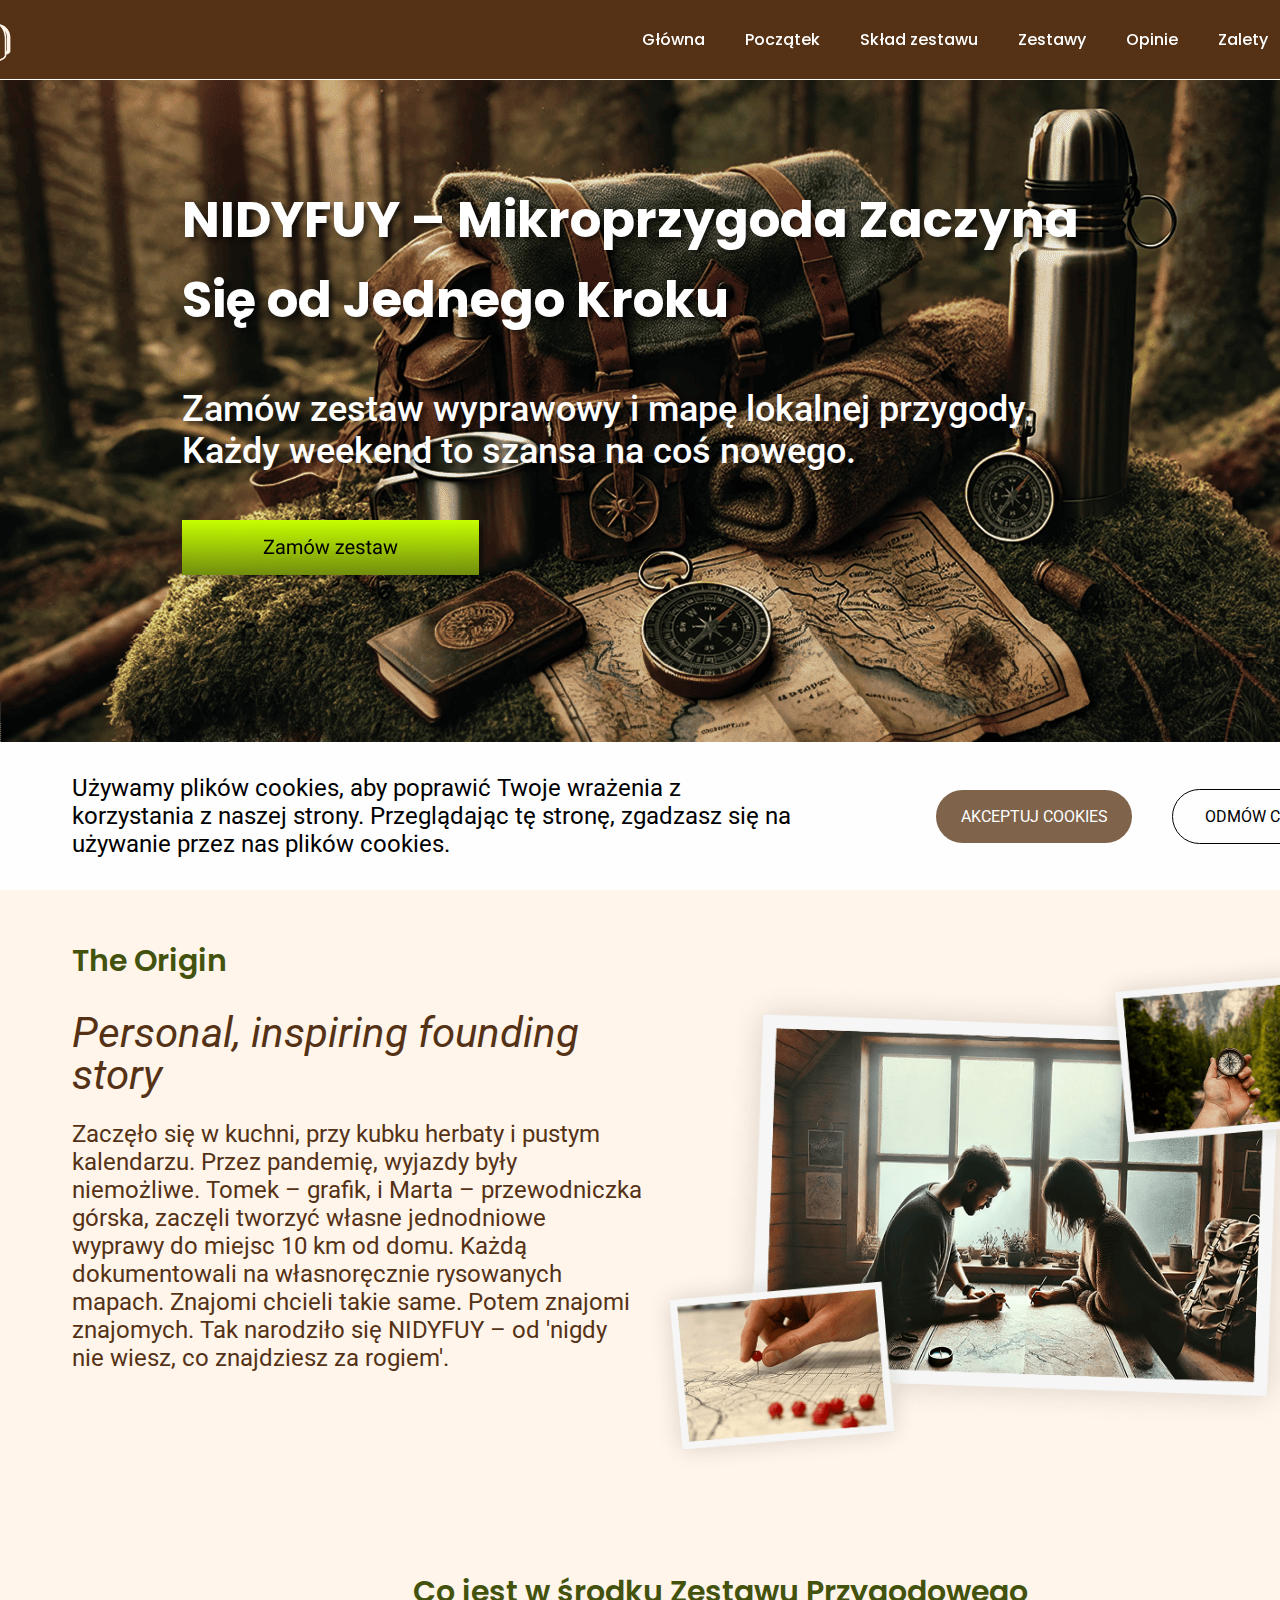
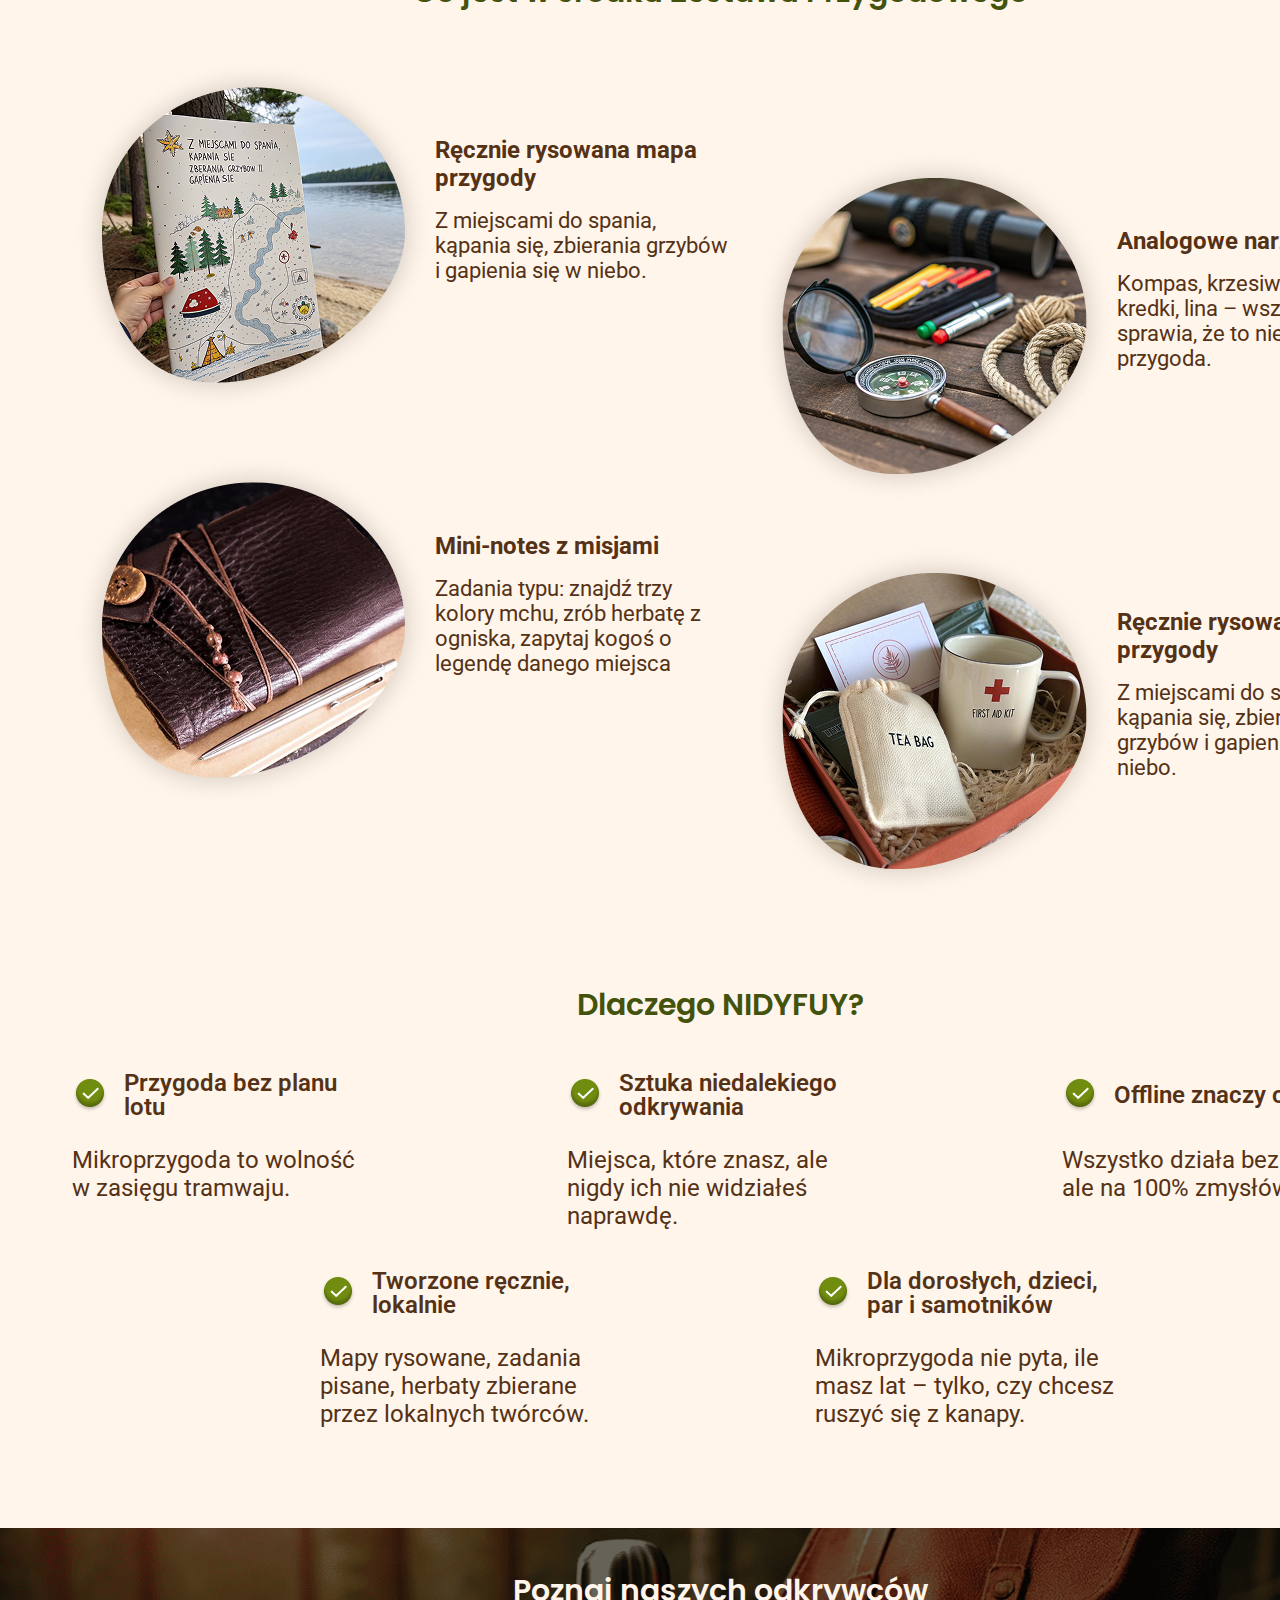
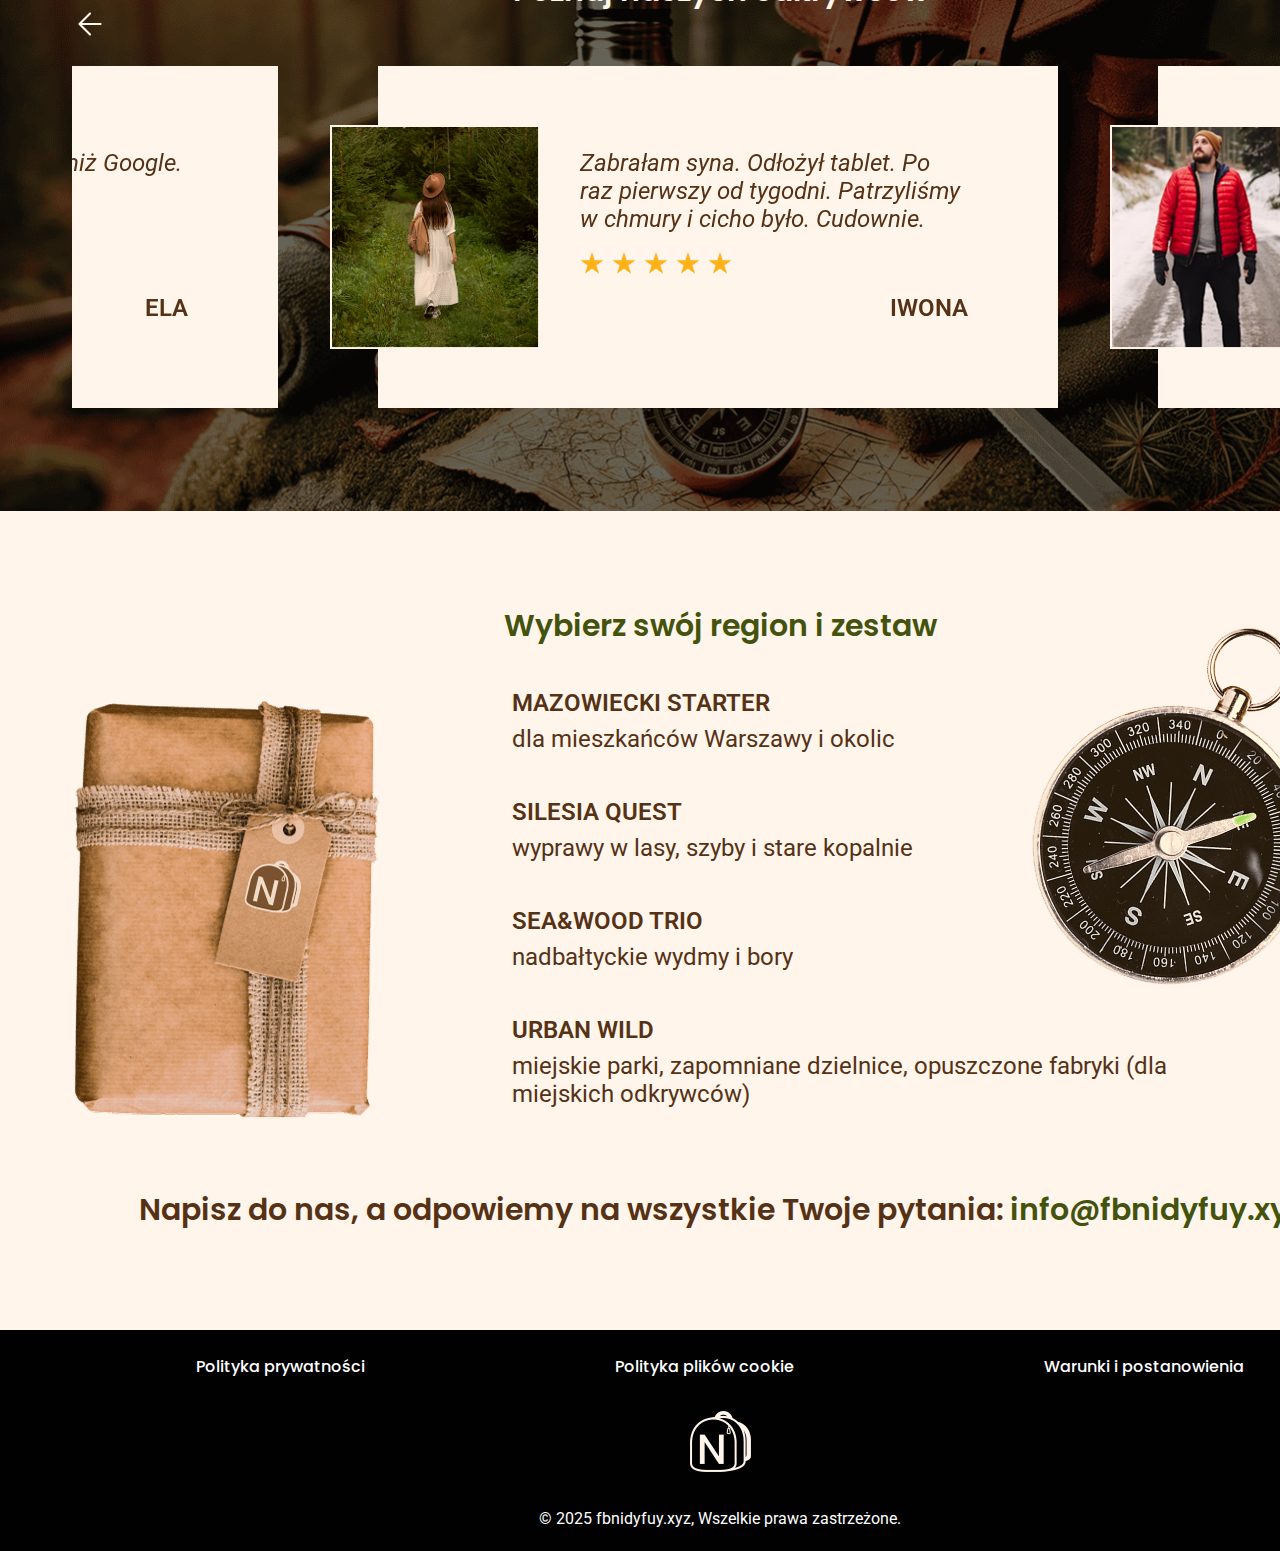
<file: index.html>
<!DOCTYPE html>
<html lang="en">
  <head>
    <meta charset="UTF-8" />
    <meta name="viewport" content="width=device-width, initial-scale=1.0" />

    <title>NIDYFUY</title>
    <link rel="icon" href="img/fav ic.png" />

    <link rel="stylesheet" type="text/css" href="slick/slick.css" />
    <link rel="stylesheet" href="css/main.css" />
  </head>

  <body>
    <div id="cookie-popup" class="q-e-cookie-popup">
      <div class="q-e-cookie-popup-container">
        <p class="q-e-cookie-popup-text-two">
          Używamy plików cookies, aby poprawić Twoje wrażenia z korzystania z
          naszej strony. Przeglądając tę stronę, zgadzasz się na używanie przez
          nas plików cookies.
        </p>
        <div class="q-e-cookie-button-container">
          <button id="accept-cookies" class="q-e-cookie-button">
            AKCEPTUJ COOKIES
          </button>
          <button id="decline-cookies" class="q-e-cookie-button">
            ODMÓW COOKIES
          </button>
        </div>
      </div>
    </div>
    <header class="q-e-header">
      <div class="q-e-header-background"></div>
      <nav class="q-e-navigation">
        <ul class="q-e-navigation-list">
          <li class="q-e-navigation-item">
            <a href="/" class="q-e-navigation-link">
              <img
                href="/"
                class="q-e-title-img q-e-navigation-img"
                alt="logo"
                src="img/header/home.png"
              />
            </a>
          </li>
          <li class="q-e-navigation-item">
            <a href="/" class="q-e-navigation-link">Główna</a>
          </li>
          <li class="q-e-navigation-item">
            <a href="/#about" class="q-e-navigation-link">Początek</a>
          </li>
          <li class="q-e-navigation-item">
            <a href="/#why" class="q-e-navigation-link">Skład zestawu</a>
          </li>
          <li class="q-e-navigation-item">
            <a href="/#uniqueness" class="q-e-navigation-link">Zestawy</a>
          </li>
          <li class="q-e-navigation-item">
            <a href="/#reviews" class="q-e-navigation-link">Opinie</a>
          </li>
          <li class="q-e-navigation-item">
            <a href="/#how" class="q-e-navigation-link">Zalety</a>
          </li>

          <li class="q-e-navigation-item">
            <a
              href="/policy.html"
              class="q-e-navigation-link q-e-navigation-item-desk"
            >
              Polityka Prywatności
            </a>
          </li>
          <li class="q-e-navigation-item">
            <a
              href="/terms.html"
              class="q-e-navigation-link q-e-navigation-item-desk"
            >
              Warunki i postanowienia
            </a>
          </li>
          <li class="q-e-navigation-item">
            <a
              href="/cookies.html"
              class="q-e-navigation-link q-e-navigation-item-desk"
            >
              Polityka plików cookie
            </a>
          </li>
        </ul>

        <div class="q-e-header-button-wrapper">
          <a href="/" class="q-e-policy-terms-header-icon-menu">
            <img
              href="/"
              class="q-e-title-img"
              alt="logo"
              src="img/header/home.png"
            />
          </a>

          <button type="button" class="q-e-header-icon-button" data-menu-button>
            <img
              class="q-e-header-icon q-e-header-icon-menu"
              src="img/header/button place.png"
              alt="menu "
            />

            <svg
              class="q-e-header-icon q-e-header-icon-close"
              viewBox="0 0 24 24"
              style="width: 32px; height: 32px; margin: 7px 12px 0 0"
            >
              <path
                fill-rule="evenodd"
                clip-rule="evenodd"
                d="M17.0303 6.96967C17.3232 7.26256 17.3232 7.73744 17.0303 8.03033L13.0607 12L17.0303 15.9697C17.3232 16.2626 17.3232 16.7374 17.0303 17.0303C16.7374 17.3232 16.2626 17.3232 15.9697 17.0303L12 13.0607L8.03033 17.0303C7.73744 17.3232 7.26256 17.3232 6.96967 17.0303C6.67678 16.7374 6.67678 16.2626 6.96967 15.9697L10.9393 12L6.96967 8.03033C6.67678 7.73744 6.67678 7.26256 6.96967 6.96967C7.26256 6.67678 7.73744 6.67678 8.03033 6.96967L12 10.9393L15.9697 6.96967C16.2626 6.67678 16.7374 6.67678 17.0303 6.96967Z"
                fill="rgba(255, 255, 255, 1)"
              />
            </svg>
          </button>
        </div>
      </nav>
    </header>

    <main>
      <section class="q-e-home" id="home">
        <div class="q-e-home-container">
          <div class="q-e-home-container-top">
            <p class="q-e-home-title">
              NIDYFUY – Mikroprzygoda Zaczyna Się od Jednego Kroku
            </p>
            <p class="q-e-home-text">
              Zamów zestaw wyprawowy i mapę lokalnej przygody. Każdy weekend to
              szansa na coś nowego.
            </p>
            <a class="q-e-home-google-button-link" href="#">
              <img
                class="q-e-home-google-button-image"
                src="./img/home/cta (1).png"
                alt="button"
              />
            </a>
          </div>
        </div>
      </section>
      <section class="q-e-about" id="about">
        <div class="q-e-about-container">
          <div>
            <h2 class="q-e-about-title">The Origin</h2>
            <p class="q-e-about-text-bold">
              Personal, inspiring founding story
            </p>
            <p class="q-e-about-text">
              Zaczęło się w kuchni, przy kubku herbaty i pustym kalendarzu.
              Przez pandemię, wyjazdy były niemożliwe. Tomek – grafik, i Marta –
              przewodniczka górska, zaczęli tworzyć własne jednodniowe wyprawy
              do miejsc 10 km od domu. Każdą dokumentowali na własnoręcznie
              rysowanych mapach. Znajomi chcieli takie same. Potem znajomi
              znajomych. Tak narodziło się NIDYFUY – od 'nigdy nie wiesz, co
              znajdziesz za rogiem'.
            </p>
          </div>
          <figure class="q-e-about-img">
            <img class="q-e-about-img" src="img/photos.png" alt="people" />
          </figure>
        </div>
      </section>
      <article class="q-e-why" id="why">
        <span style="display: none"
          >Generated: 2025-04-15, Hash: q-e-qk39fd7x</span
        >

        <div class="q-e-why-container">
          <h2 class="q-e-about-title q-e-why-title">
            Co jest w środku Zestawu Przygodowego
          </h2>
          <dl class="q-e-why-list">
            <div class="q-e-why-item">
              <figure class="q-e-why-img">
                <img class="q-e-why-img" src="img/why/img item (1).png" />
              </figure>
              <div>
                <dt class="q-e-why-text-bold">
                  Ręcznie rysowana mapa przygody
                </dt>
                <dd class="q-e-why-text">
                  Z miejscami do spania, kąpania się, zbierania grzybów i
                  gapienia się w niebo.
                </dd>
              </div>
            </div>
            <div class="q-e-why-item">
              <figure class="q-e-why-img">
                <img class="q-e-why-img" src="img/why/img item (2).png" />
              </figure>
              <div>
                <dt class="q-e-why-text-bold">Mini-notes z misjami</dt>
                <dd class="q-e-why-text">
                  Zadania typu: znajdź trzy kolory mchu, zrób herbatę z ogniska,
                  zapytaj kogoś o legendę danego miejsca
                </dd>
              </div>
            </div>
            <div class="q-e-why-item">
              <figure class="q-e-why-img">
                <img class="q-e-why-img" src="img/why/img item (3).png" />
              </figure>
              <div>
                <dt class="q-e-why-text-bold">Analogowe narzędzia</dt>
                <dd class="q-e-why-text">
                  Kompas, krzesiwo, lupa, kredki, lina – wszystko, co sprawia,
                  że to nie scroll, tylko przygoda.
                </dd>
              </div>
            </div>
            <div class="q-e-why-item">
              <figure class="q-e-why-img">
                <img class="q-e-why-img" src="img/why/img item (4).png" />
              </figure>
              <div>
                <dt class="q-e-why-text-bold">
                  Ręcznie rysowana mapa przygody
                </dt>
                <dd class="q-e-why-text">
                  Z miejscami do spania, kąpania się, zbierania grzybów i
                  gapienia się w niebo.
                </dd>
              </div>
            </div>
          </dl>
          <dl class="q-e-why-lists">
            <div class="q-e-why-item">
              <figure class="q-e-why-img">
                <img class="q-e-why-img" src="img/why/img item (1).png" />
              </figure>
              <div>
                <dt class="q-e-why-text-bold">
                  Ręcznie rysowana mapa przygody
                </dt>
                <dd class="q-e-why-text">
                  Z miejscami do spania, kąpania się, zbierania grzybów i
                  gapienia się w niebo.
                </dd>
              </div>
            </div>
            <div class="q-e-why-item">
              <figure class="q-e-why-img">
                <img class="q-e-why-img" src="img/why/img item (2).png" />
              </figure>
              <div>
                <dt class="q-e-why-text-bold">Mini-notes z misjami</dt>
                <dd class="q-e-why-text">
                  Zadania typu: znajdź trzy kolory mchu, zrób herbatę z ogniska,
                  zapytaj kogoś o legendę danego miejsca
                </dd>
              </div>
            </div>
            <div class="q-e-why-item q-e-why-item-q">
              <figure class="q-e-why-img">
                <img class="q-e-why-img" src="img/why/img item (3).png" />
              </figure>
              <div>
                <dt class="q-e-why-text-bold">Analogowe narzędzia</dt>
                <dd class="q-e-why-text">
                  Kompas, krzesiwo, lupa, kredki, lina – wszystko, co sprawia,
                  że to nie scroll, tylko przygoda.
                </dd>
              </div>
            </div>
            <div class="q-e-why-item">
              <figure class="q-e-why-img">
                <img class="q-e-why-img" src="img/why/img item (4).png" />
              </figure>
              <div>
                <dt class="q-e-why-text-bold">
                  Ręcznie rysowana mapa przygody
                </dt>
                <dd class="q-e-why-text">
                  Z miejscami do spania, kąpania się, zbierania grzybów i
                  gapienia się w niebo.
                </dd>
              </div>
            </div>
          </dl>
        </div>
      </article>
      <section class="q-e-uniqueness" id="uniqueness">
        <div class="q-e-uniqueness-container">
          <h2 class="q-e-about-title q-e-why-title">Dlaczego NIDYFUY?</h2>
          <div class="q-e-uniqueness-list">
            <div class="q-e-uniqueness-item">
              <div class="q-e-uniqueness-item-w">
                <div class="q-e-uniqueness-text-bold">
                  <img src="/img/material-symbols_done.png" alt="done" />
                  <p>Przygoda bez planu lotu</p>
                </div>
                <p class="q-e-uniqueness-text">
                  Mikroprzygoda to wolność w zasięgu tramwaju.
                </p>
              </div>
              <div class="q-e-uniqueness-item-w">
                <div class="q-e-uniqueness-text-bold">
                  <img src="/img/material-symbols_done.png" alt="done" />
                  <p>Sztuka niedalekiego odkrywania</p>
                </div>
                <p class="q-e-uniqueness-text">
                  Miejsca, które znasz, ale nigdy ich nie widziałeś naprawdę.
                </p>
              </div>
            </div>
            <div class="q-e-uniqueness-item">
              <div class="q-e-uniqueness-item-w">
                <div class="q-e-uniqueness-text-bold">
                  <img src="/img/material-symbols_done.png" alt="done" />
                  <p>Offline znaczy obecny</p>
                </div>
                <p class="q-e-uniqueness-text">
                  Wszystko działa bez prądu, ale na 100% zmysłów.
                </p>
              </div>
              <div class="q-e-uniqueness-item-w">
                <div class="q-e-uniqueness-text-bold">
                  <img src="/img/material-symbols_done.png" alt="done" />
                  <p>Tworzone ręcznie, lokalnie</p>
                </div>
                <p class="q-e-uniqueness-text">
                  Mapy rysowane, zadania pisane, herbaty zbierane przez
                  lokalnych twórców.
                </p>
              </div>
            </div>
            <div class="q-e-uniqueness-item">
              <div class="q-e-uniqueness-item-w">
                <div class="q-e-uniqueness-text-bold">
                  <img src="/img/material-symbols_done.png" alt="done" />
                  <p>Dla dorosłych, dzieci, par i samotników</p>
                </div>
                <p class="q-e-uniqueness-text">
                  Mikroprzygoda nie pyta, ile masz lat – tylko, czy chcesz
                  ruszyć się z kanapy.
                </p>
              </div>
            </div>
          </div>
          <div class="q-e-uniqueness-lists">
            <div class="q-e-uniqueness-item-w">
              <div class="q-e-uniqueness-text-bold">
                <img src="/img/material-symbols_done.png" alt="done" />
                <p>Przygoda bez planu lotu</p>
              </div>
              <p class="q-e-uniqueness-text">
                Mikroprzygoda to wolność w zasięgu tramwaju.
              </p>
            </div>

            <div class="q-e-uniqueness-item-w">
              <div class="q-e-uniqueness-text-bold">
                <img src="/img/material-symbols_done.png" alt="done" />
                <p>Sztuka niedalekiego odkrywania</p>
              </div>
              <p class="q-e-uniqueness-text">
                Miejsca, które znasz, ale nigdy ich nie widziałeś naprawdę.
              </p>
            </div>

            <div class="q-e-uniqueness-item-w">
              <div class="q-e-uniqueness-text-bold">
                <img src="/img/material-symbols_done.png" alt="done" />
                <p>Offline znaczy obecny</p>
              </div>
              <p class="q-e-uniqueness-text">
                Wszystko działa bez prądu, ale na 100% zmysłów.
              </p>
            </div>
            <div class="q-e-uniqueness-item-w">
              <div class="q-e-uniqueness-text-bold">
                <img src="/img/material-symbols_done.png" alt="done" />
                <p>Tworzone ręcznie, lokalnie</p>
              </div>
              <p class="q-e-uniqueness-text">
                Mapy rysowane, zadania pisane, herbaty zbierane przez lokalnych
                twórców.
              </p>
            </div>

            <div class="q-e-uniqueness-item-w">
              <div class="q-e-uniqueness-text-bold">
                <img src="/img/material-symbols_done.png" alt="done" />
                <p>Dla dorosłych, dzieci, par i samotników</p>
              </div>
              <p class="q-e-uniqueness-text">
                Mikroprzygoda nie pyta, ile masz lat – tylko, czy chcesz ruszyć
                się z kanapy.
              </p>
            </div>
          </div>
        </div>
      </section>
      <section class="q-e-reviews" id="reviews">
        <div class="q-e-reviews-container">
          <h2 class="q-e-about-title q-e-reviews-title">
            Poznaj naszych odkrywców
          </h2>
          <div class="q-e-gallery-button-container">
            <button class="q-e-gallery-button q-e-reviews-list-left">
              <img
                class="q-e-gallery-button-icon"
                src="img/reviews/navigation (1).png"
                alt="left button"
              />
            </button>
            <button class="q-e-gallery-button q-e-reviews-list-right">
              <img
                class="q-e-gallery-button-icon"
                src="img/reviews/navigation (2).png"
                alt="right button"
              />
            </button>
          </div>
          <ul class="q-e-reviews-list">
            <li>
              <div class="q-e-reviews-item">
                <img
                  class="q-e-reviews-image"
                  src="/img/reviews/Frame 2452.png"
                  alt="avatar"
                />

                <p class="q-e-reviews-text">
                  Zabrałam syna. Odłożył tablet. Po raz pierwszy od tygodni.
                  Patrzyliśmy w chmury i cicho było. Cudownie.
                </p>
                <img
                  class="q-e-reviews-img"
                  src="/img/reviews/stars.png"
                  alt="stars"
                />
                <p class="q-e-reviews-text-bold">Iwona</p>
              </div>
            </li>
            <li>
              <div class="q-e-reviews-item">
                <img
                  class="q-e-reviews-image"
                  src="/img/reviews/Frame 2452 (1).png"
                  alt="avatar"
                />

                <p class="q-e-reviews-text">
                  Jeśli masz tylko 8 godzin wolnego – ten zestaw robi z nich
                  coś, co pamiętasz latami.
                </p>
                <img
                  class="q-e-reviews-img"
                  src="/img/reviews/stars.png"
                  alt="stars"
                />
                <p class="q-e-reviews-text-bold">Jacek</p>
              </div>
            </li>
            <li>
              <div class="q-e-reviews-item">
                <img
                  class="q-e-reviews-image"
                  src="/img/reviews/Frame 2452 (2).png"
                  alt="avatar"
                />

                <p class="q-e-reviews-text">
                  Rysowane mapy? Lepsze niż Google. Bo z duszą.
                </p>
                <img
                  class="q-e-reviews-img"
                  src="/img/reviews/stars.png"
                  alt="stars"
                />
                <p class="q-e-reviews-text-bold">Ela</p>
              </div>
            </li>
          </ul>
        </div>
      </section>

      <section class="q-e-how" id="how">
        <div class="q-e-how-container">
          <h2 class="q-e-about-title q-e-why-title">
            Wybierz swój region i zestaw
          </h2>

          <ul class="q-e-how-list">
            <li class="q-e-how-item">
              <p class="q-e-how-text-bold">MAZOWIECKI STARTER</p>
              <p class="q-e-how-text">dla mieszkańców Warszawy i okolic</p>
            </li>
            <li class="q-e-how-item">
              <p class="q-e-how-text-bold">SILESIA QUEST</p>
              <p class="q-e-how-text">wyprawy w lasy, szyby i stare kopalnie</p>
            </li>
            <li class="q-e-how-item">
              <p class="q-e-how-text-bold">SEA&WOOD TRIO</p>
              <p class="q-e-how-text">nadbałtyckie wydmy i bory</p>
            </li>
            <li class="q-e-how-item">
              <p class="q-e-how-text-bold">URBAN WILD</p>
              <p class="q-e-how-text">
                miejskie parki, zapomniane dzielnice, opuszczone fabryki (dla
                miejskich odkrywców)
              </p>
            </li>
          </ul>
          <p class="q-e-how-text-bold-q">
            Napisz do nas, a odpowiemy na wszystkie Twoje pytania:
            <span>
              <a class="q-e-how-text-q" href="mailto:info@fbnidyfuy.xyz"
                >info@fbnidyfuy.xyz</a
              ></span
            >
          </p>
        </div>
      </section>
    </main>
    <footer
      class="q-e-footer"
      style="margin: auto; background: rgba(1, 1, 1, 1)"
    >
      <div class="q-e-footer-container">
        <div class="q-e-footer-div">
          <div class="q-e-footer-wrapper">
            <a class="q-e-footer-text" href="/policy.html"
              >Polityka prywatności</a
            >
            <a class="q-e-footer-text" href="/cookies.html"
              >Polityka plików cookie</a
            >
            <a class="q-e-footer-text" href="/terms.html"
              >Warunki i postanowienia
            </a>
          </div>
          <figure class="q-e-footer-logo">
            <img class="q-e-footer-logo" src="/img/Logo.png" alt="logo" />
          </figure>
        </div>
        <p class="q-e-footer-copyright">
          © 2025 fbnidyfuy.xyz, Wszelkie prawa zastrzeżone.
        </p>
      </div>
    </footer>
    <script src="js/mobile-menu.js"></script>
    <script src="js/jquery-loc-q-e-0.js"></script>
    <script type="text/javascript" src="slick/slick.min.js"></script>
    <script src="js/slick.js"></script>
  </body>
</html>
</file>
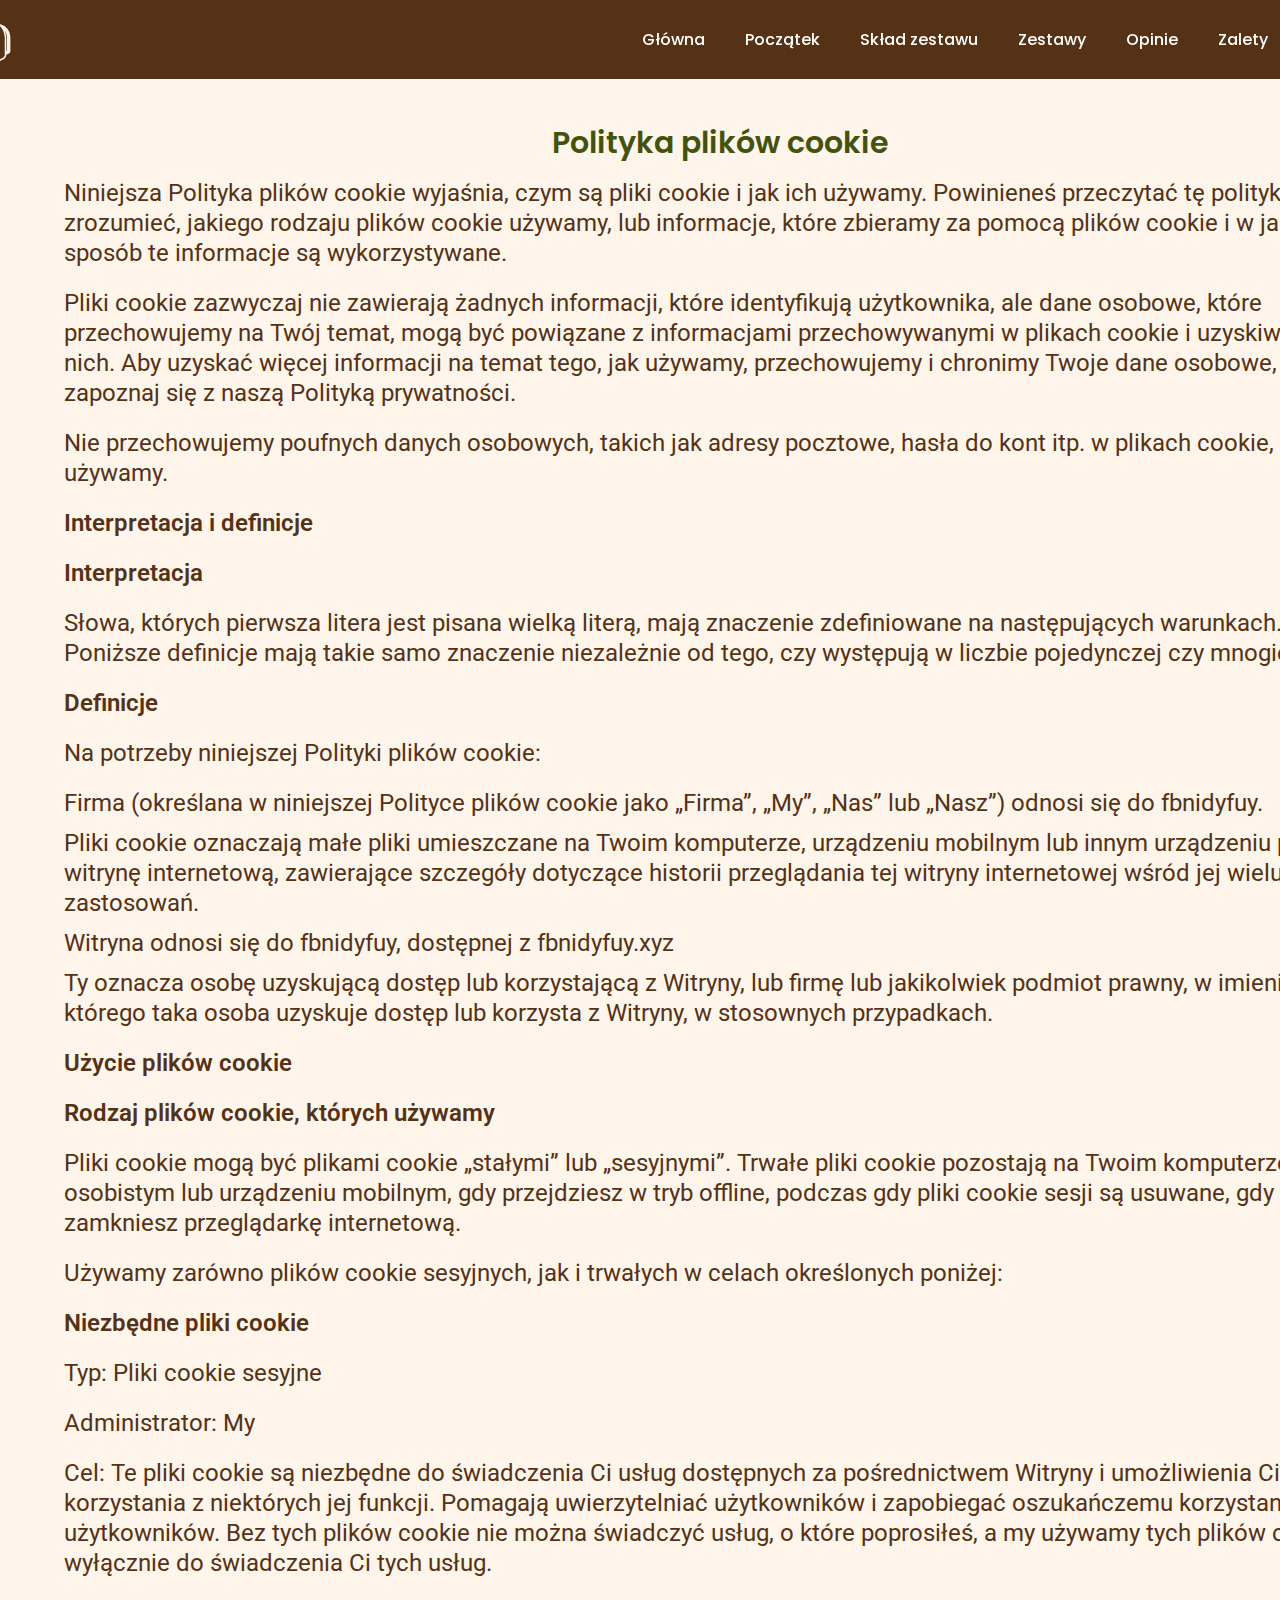
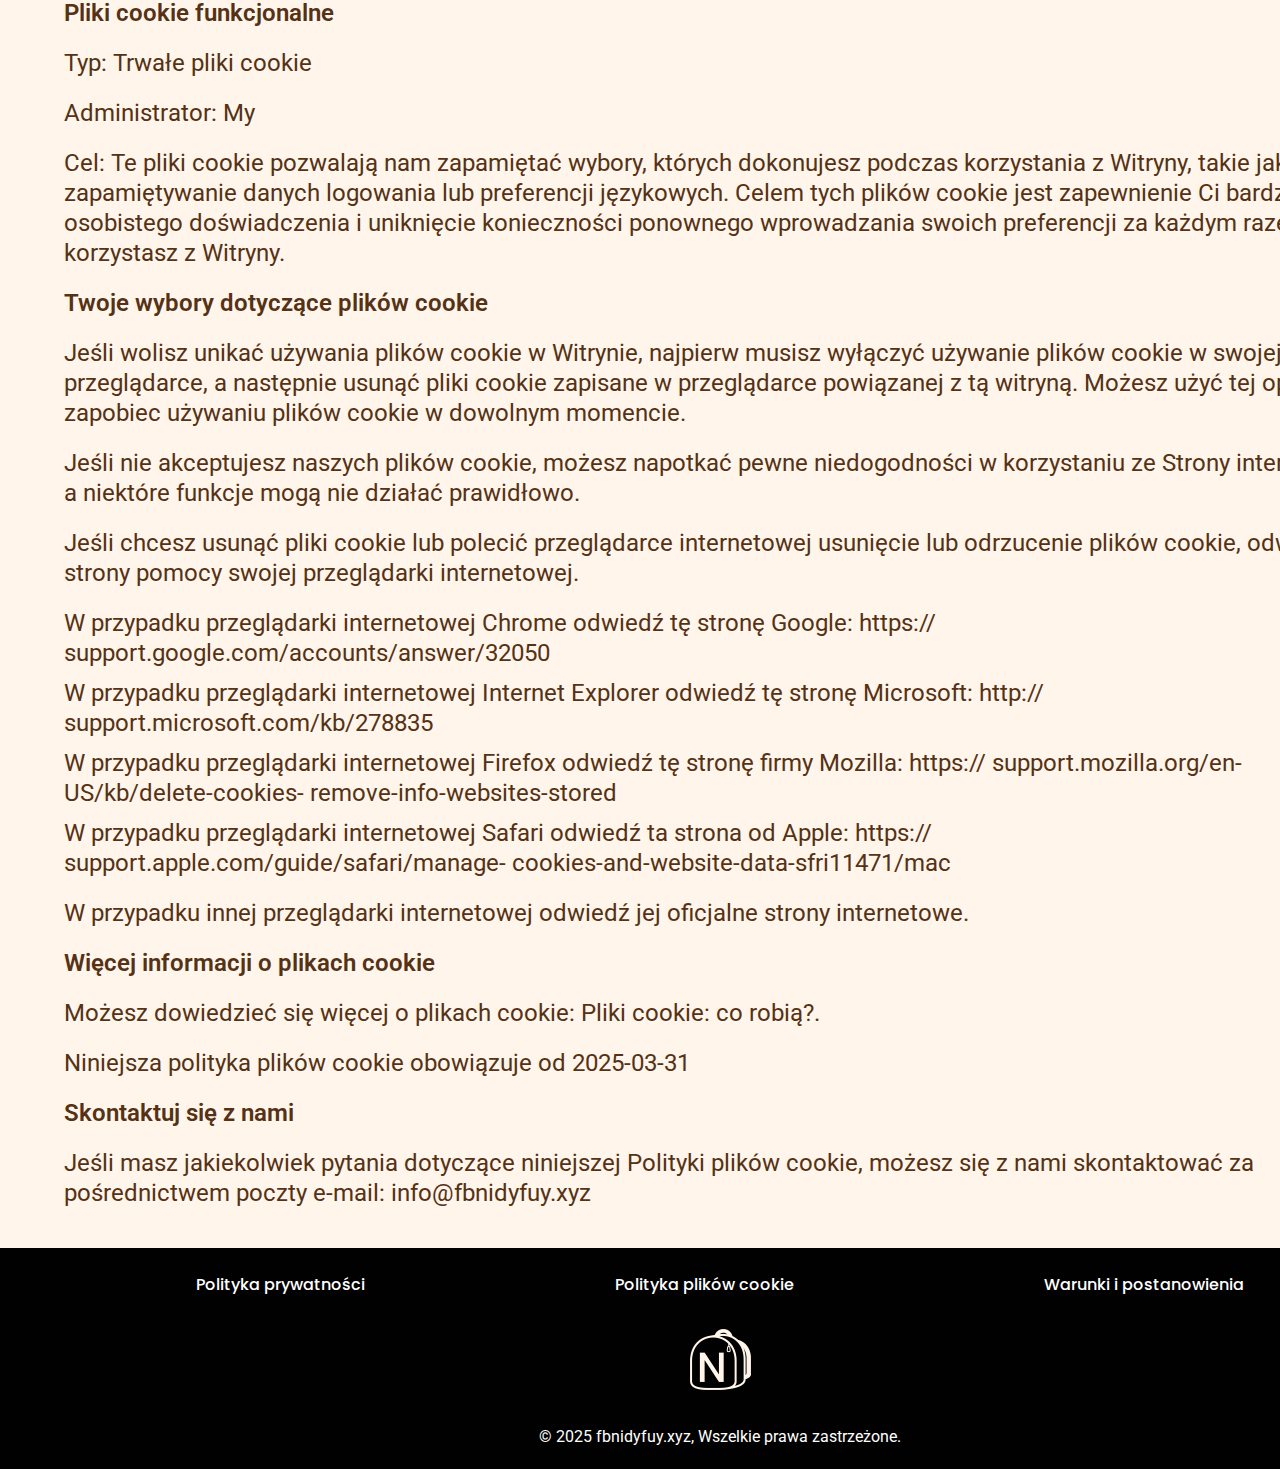
<file: cookies.html>
<!DOCTYPE html>
<html lang="en">
  <head>
    <meta charset="UTF-8" />
    <meta name="viewport" content="width=device-width, initial-scale=1.0" />

    <title>NIDYFUY</title>
    <link rel="icon" href="img/fav ic.png" />

    <link rel="stylesheet" type="text/css" href="slick/slick.css" />
    <link rel="stylesheet" href="css/main.css" />
  </head>

  <body>
    <header class="q-e-header">
      <div class="q-e-header-background"></div>
      <nav class="q-e-navigation">
        <ul class="q-e-navigation-list">
          <li class="q-e-navigation-item">
            <a href="/" class="q-e-navigation-link">
              <img
                href="/"
                class="q-e-title-img q-e-navigation-img"
                alt="logo"
                src="img/header/home.png"
              />
            </a>
          </li>
          <li class="q-e-navigation-item">
            <a href="/" class="q-e-navigation-link">Główna</a>
          </li>
          <li class="q-e-navigation-item">
            <a href="/#about" class="q-e-navigation-link">Początek</a>
          </li>
          <li class="q-e-navigation-item">
            <a href="/#why" class="q-e-navigation-link">Skład zestawu</a>
          </li>
          <li class="q-e-navigation-item">
            <a href="/#uniqueness" class="q-e-navigation-link">Zestawy</a>
          </li>
          <li class="q-e-navigation-item">
            <a href="/#reviews" class="q-e-navigation-link">Opinie</a>
          </li>
          <li class="q-e-navigation-item">
            <a href="/#how" class="q-e-navigation-link">Zalety</a>
          </li>

          <li class="q-e-navigation-item">
            <a
              href="/policy.html"
              class="q-e-navigation-link q-e-navigation-item-desk"
            >
              Polityka Prywatności
            </a>
          </li>
          <li class="q-e-navigation-item">
            <a
              href="/terms.html"
              class="q-e-navigation-link q-e-navigation-item-desk"
            >
              Warunki i postanowienia
            </a>
          </li>
          <li class="q-e-navigation-item">
            <a
              href="/cookies.html"
              class="q-e-navigation-link q-e-navigation-item-desk"
            >
              Polityka plików cookie
            </a>
          </li>
        </ul>

        <div class="q-e-header-button-wrapper">
          <a href="/" class="q-e-policy-terms-header-icon-menu">
            <img
              href="/"
              class="q-e-title-img"
              alt="logo"
              src="img/header/home.png"
            />
          </a>

          <button type="button" class="q-e-header-icon-button" data-menu-button>
            <img
              class="q-e-header-icon q-e-header-icon-menu"
              src="img/header/button place.png"
              alt="menu "
            />

            <svg
              class="q-e-header-icon q-e-header-icon-close"
              viewBox="0 0 24 24"
              style="width: 32px; height: 32px; margin: 7px 12px 0 0"
            >
              <path
                fill-rule="evenodd"
                clip-rule="evenodd"
                d="M17.0303 6.96967C17.3232 7.26256 17.3232 7.73744 17.0303 8.03033L13.0607 12L17.0303 15.9697C17.3232 16.2626 17.3232 16.7374 17.0303 17.0303C16.7374 17.3232 16.2626 17.3232 15.9697 17.0303L12 13.0607L8.03033 17.0303C7.73744 17.3232 7.26256 17.3232 6.96967 17.0303C6.67678 16.7374 6.67678 16.2626 6.96967 15.9697L10.9393 12L6.96967 8.03033C6.67678 7.73744 6.67678 7.26256 6.96967 6.96967C7.26256 6.67678 7.73744 6.67678 8.03033 6.96967L12 10.9393L15.9697 6.96967C16.2626 6.67678 16.7374 6.67678 17.0303 6.96967Z"
                fill="rgba(255, 255, 255, 1)"
              />
            </svg>
          </button>
        </div>
      </nav>
    </header>

    <main>
      <section>
        <div class="q-e-container">
          <h1>Polityka plików cookie</h1>

          <p>
            Niniejsza Polityka plików cookie wyjaśnia, czym są pliki cookie i
            jak ich używamy. Powinieneś przeczytać tę politykę, aby zrozumieć,
            jakiego rodzaju plików cookie używamy, lub informacje, które
            zbieramy za pomocą plików cookie i w jaki sposób te informacje są
            wykorzystywane.
          </p>

          <p>
            Pliki cookie zazwyczaj nie zawierają żadnych informacji, które
            identyfikują użytkownika, ale dane osobowe, które przechowujemy na
            Twój temat, mogą być powiązane z informacjami przechowywanymi w
            plikach cookie i uzyskiwanymi z nich. Aby uzyskać więcej informacji
            na temat tego, jak używamy, przechowujemy i chronimy Twoje dane
            osobowe, zapoznaj się z naszą Polityką prywatności.
          </p>

          <p>
            Nie przechowujemy poufnych danych osobowych, takich jak adresy
            pocztowe, hasła do kont itp. w plikach cookie, których używamy.
          </p>

          <h2>Interpretacja i definicje</h2>

          <h3>Interpretacja</h3>
          <p>
            Słowa, których pierwsza litera jest pisana wielką literą, mają
            znaczenie zdefiniowane na następujących warunkach. Poniższe
            definicje mają takie samo znaczenie niezależnie od tego, czy
            występują w liczbie pojedynczej czy mnogiej.
          </p>

          <h3>Definicje</h3>
          <p>Na potrzeby niniejszej Polityki plików cookie:</p>
          <ul>
            <li>
              Firma (określana w niniejszej Polityce plików cookie jako „Firma”,
              „My”, „Nas” lub „Nasz”) odnosi się do fbnidyfuy.
            </li>
            <li>
              Pliki cookie oznaczają małe pliki umieszczane na Twoim komputerze,
              urządzeniu mobilnym lub innym urządzeniu przez witrynę
              internetową, zawierające szczegóły dotyczące historii przeglądania
              tej witryny internetowej wśród jej wielu zastosowań.
            </li>
            <li>
              Witryna odnosi się do fbnidyfuy, dostępnej z

              <a href="https://fbnidyfuy.xyz">fbnidyfuy.xyz</a>
            </li>
            <li>
              Ty oznacza osobę uzyskującą dostęp lub korzystającą z Witryny, lub
              firmę lub jakikolwiek podmiot prawny, w imieniu którego taka osoba
              uzyskuje dostęp lub korzysta z Witryny, w stosownych przypadkach.
            </li>
          </ul>

          <h2>Użycie plików cookie</h2>

          <h3>Rodzaj plików cookie, których używamy</h3>
          <p>
            Pliki cookie mogą być plikami cookie „stałymi” lub „sesyjnymi”.
            Trwałe pliki cookie pozostają na Twoim komputerze osobistym lub
            urządzeniu mobilnym, gdy przejdziesz w tryb offline, podczas gdy
            pliki cookie sesji są usuwane, gdy tylko zamkniesz przeglądarkę
            internetową.
          </p>
          <p>
            Używamy zarówno plików cookie sesyjnych, jak i trwałych w celach
            określonych poniżej:
          </p>

          <ul>
            <li>
              <h3>Niezbędne pliki cookie</h3>
              <p>Typ: Pliki cookie sesyjne</p>
              <p>Administrator: My</p>

              <p>
                Cel: Te pliki cookie są niezbędne do świadczenia Ci usług
                dostępnych za pośrednictwem Witryny i umożliwienia Ci
                korzystania z niektórych jej funkcji. Pomagają uwierzytelniać
                użytkowników i zapobiegać oszukańczemu korzystaniu z kont
                użytkowników. Bez tych plików cookie nie można świadczyć usług,
                o które poprosiłeś, a my używamy tych plików cookie wyłącznie do
                świadczenia Ci tych usług.
              </p>
            </li>
            <li>
              <h2>Pliki cookie funkcjonalne</h2>
              <p>Typ: Trwałe pliki cookie</p>
              <p>Administrator: My</p>
              <p>
                Cel: Te pliki cookie pozwalają nam zapamiętać wybory, których
                dokonujesz podczas korzystania z Witryny, takie jak
                zapamiętywanie danych logowania lub preferencji językowych.
                Celem tych plików cookie jest zapewnienie Ci bardziej osobistego
                doświadczenia i uniknięcie konieczności ponownego wprowadzania
                swoich preferencji za każdym razem, gdy korzystasz z Witryny.
              </p>
            </li>
          </ul>

          <h3>Twoje wybory dotyczące plików cookie</h3>
          <p>
            Jeśli wolisz unikać używania plików cookie w Witrynie, najpierw
            musisz wyłączyć używanie plików cookie w swojej przeglądarce, a
            następnie usunąć pliki cookie zapisane w przeglądarce powiązanej z
            tą witryną. Możesz użyć tej opcji, aby zapobiec używaniu plików
            cookie w dowolnym momencie.
          </p>
          <p>
            Jeśli nie akceptujesz naszych plików cookie, możesz napotkać pewne
            niedogodności w korzystaniu ze Strony internetowej, a niektóre
            funkcje mogą nie działać prawidłowo.
          </p>
          <p>
            Jeśli chcesz usunąć pliki cookie lub polecić przeglądarce
            internetowej usunięcie lub odrzucenie plików cookie, odwiedź strony
            pomocy swojej przeglądarki internetowej.
          </p>
          <ul>
            <li>
              W przypadku przeglądarki internetowej Chrome odwiedź tę stronę
              Google:
              <a href="https://support.google.com/accounts/answer/32050"
                >https:// support.google.com/accounts/answer/32050
              </a>
            </li>

            <li>
              W przypadku przeglądarki internetowej Internet Explorer odwiedź tę
              stronę Microsoft:

              <a href="http://support.microsoft.com/kb/278835"
                >http:// support.microsoft.com/kb/278835</a
              >
            </li>
            <li>
              W przypadku przeglądarki internetowej Firefox odwiedź tę stronę
              firmy Mozilla:

              <a
                href=" https://support.mozilla.org/en-US/kb/delete-cookies-remove-info-websites-stored"
              >
                https:// support.mozilla.org/en-US/kb/delete-cookies-
                remove-info-websites-stored</a
              >
            </li>
            <li>
              W przypadku przeglądarki internetowej Safari odwiedź ta strona od
              Apple:

              <a
                href=" https://support.apple.com/guide/safari/manage-cookies-and-website-data-sfri11471/mac
"
              >
                https:// support.apple.com/guide/safari/manage-
                cookies-and-website-data-sfri11471/mac
              </a>
            </li>
          </ul>
          <p>
            W przypadku innej przeglądarki internetowej odwiedź jej oficjalne
            strony internetowe.
          </p>

          <h2>Więcej informacji o plikach cookie</h2>
          <p>
            Możesz dowiedzieć się więcej o plikach cookie: Pliki cookie: co
            robią?.
          </p>
          <p>Niniejsza polityka plików cookie obowiązuje od 2025-03-31</p>

          <h2>Skontaktuj się z nami</h2>
          <p>
            Jeśli masz jakiekolwiek pytania dotyczące niniejszej Polityki plików
            cookie, możesz się z nami skontaktować za pośrednictwem poczty
            e-mail:
            <a href="mailto:info@fbnidyfuy.xyz">info@fbnidyfuy.xyz</a>
          </p>
        </div>
      </section>
    </main>
    <footer
      class="q-e-footer"
      style="margin: auto; background: rgba(1, 1, 1, 1)"
    >
      <div class="q-e-footer-container">
        <div class="q-e-footer-div">
          <div class="q-e-footer-wrapper">
            <a class="q-e-footer-text" href="/policy.html"
              >Polityka prywatności</a
            >
            <a class="q-e-footer-text" href="/cookies.html"
              >Polityka plików cookie</a
            >
            <a class="q-e-footer-text" href="/terms.html"
              >Warunki i postanowienia
            </a>
          </div>
          <figure class="q-e-footer-logo">
            <img class="q-e-footer-logo" src="/img/Logo.png" alt="logo" />
          </figure>
        </div>
        <p class="q-e-footer-copyright">
          © 2025 fbnidyfuy.xyz, Wszelkie prawa zastrzeżone.
        </p>
      </div>
    </footer>
    <script src="js/mobile-menu.js"></script>
  </body>
</html>
</file>
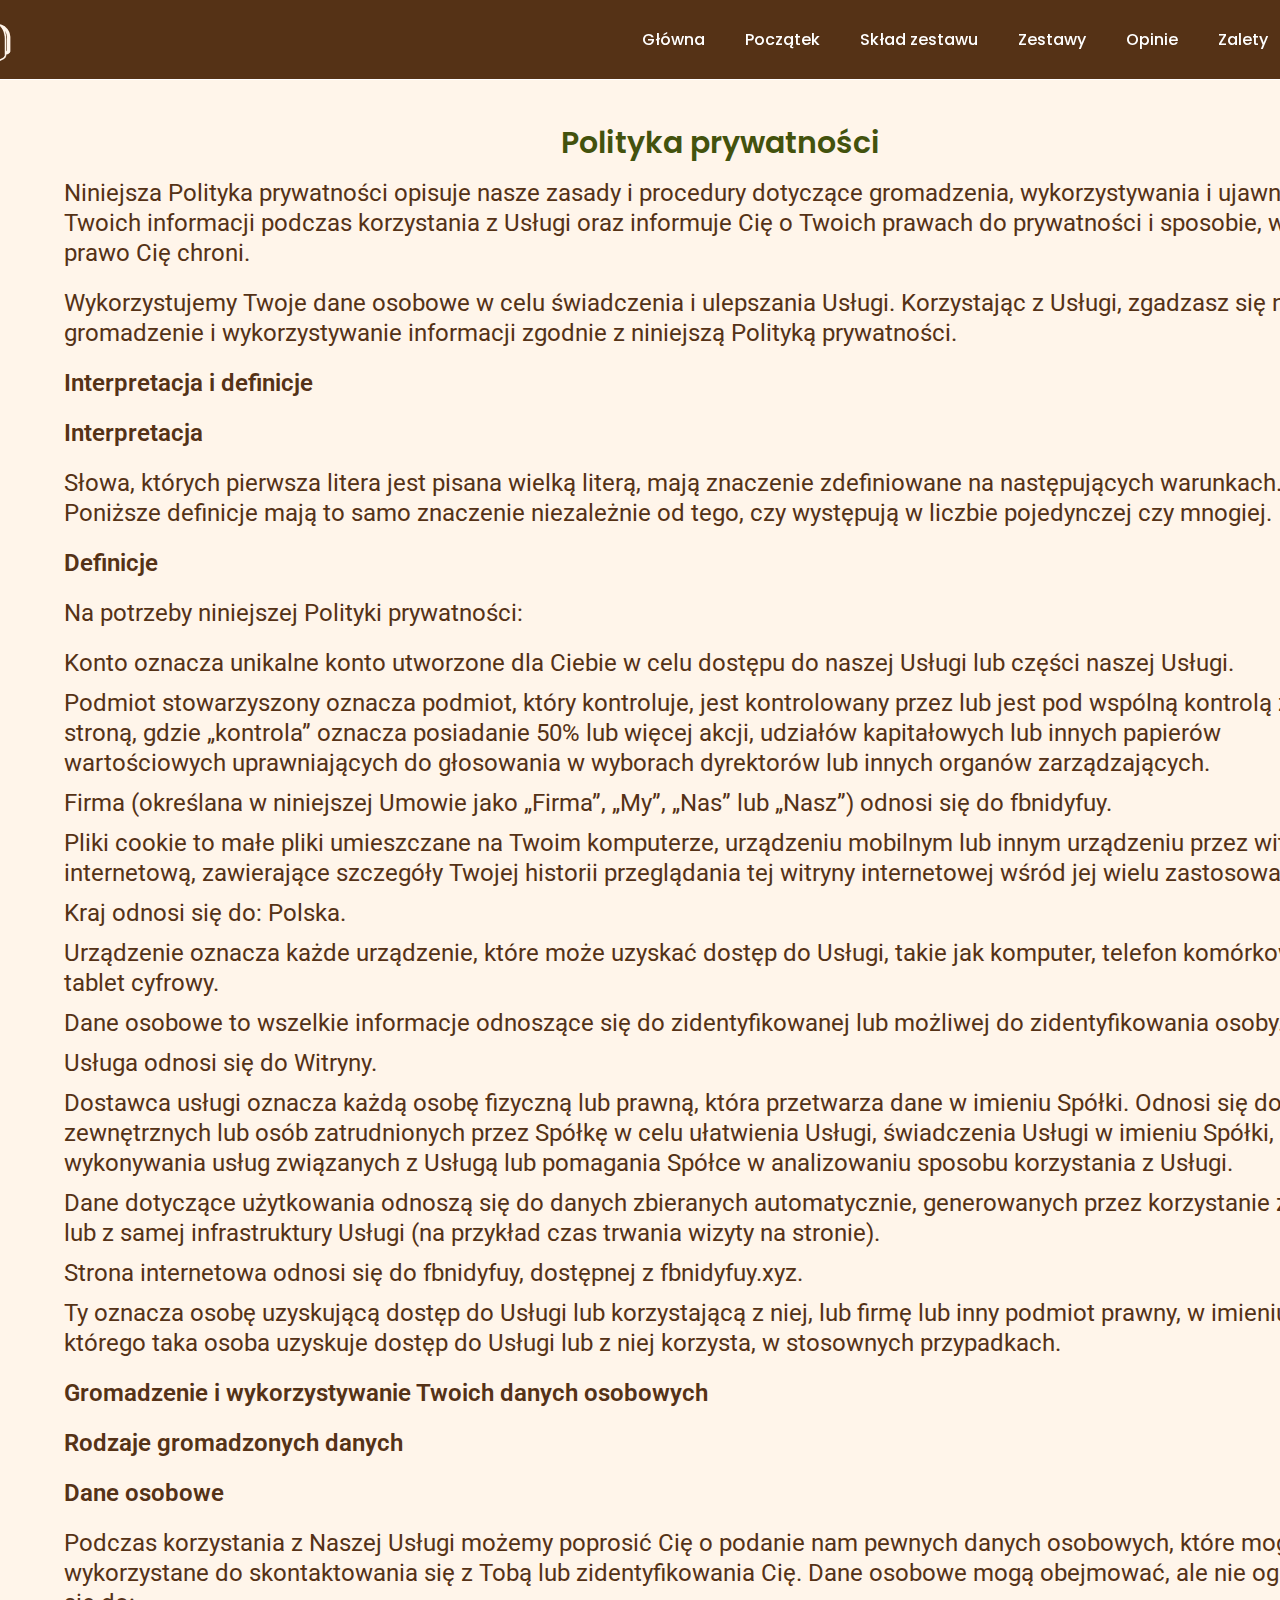
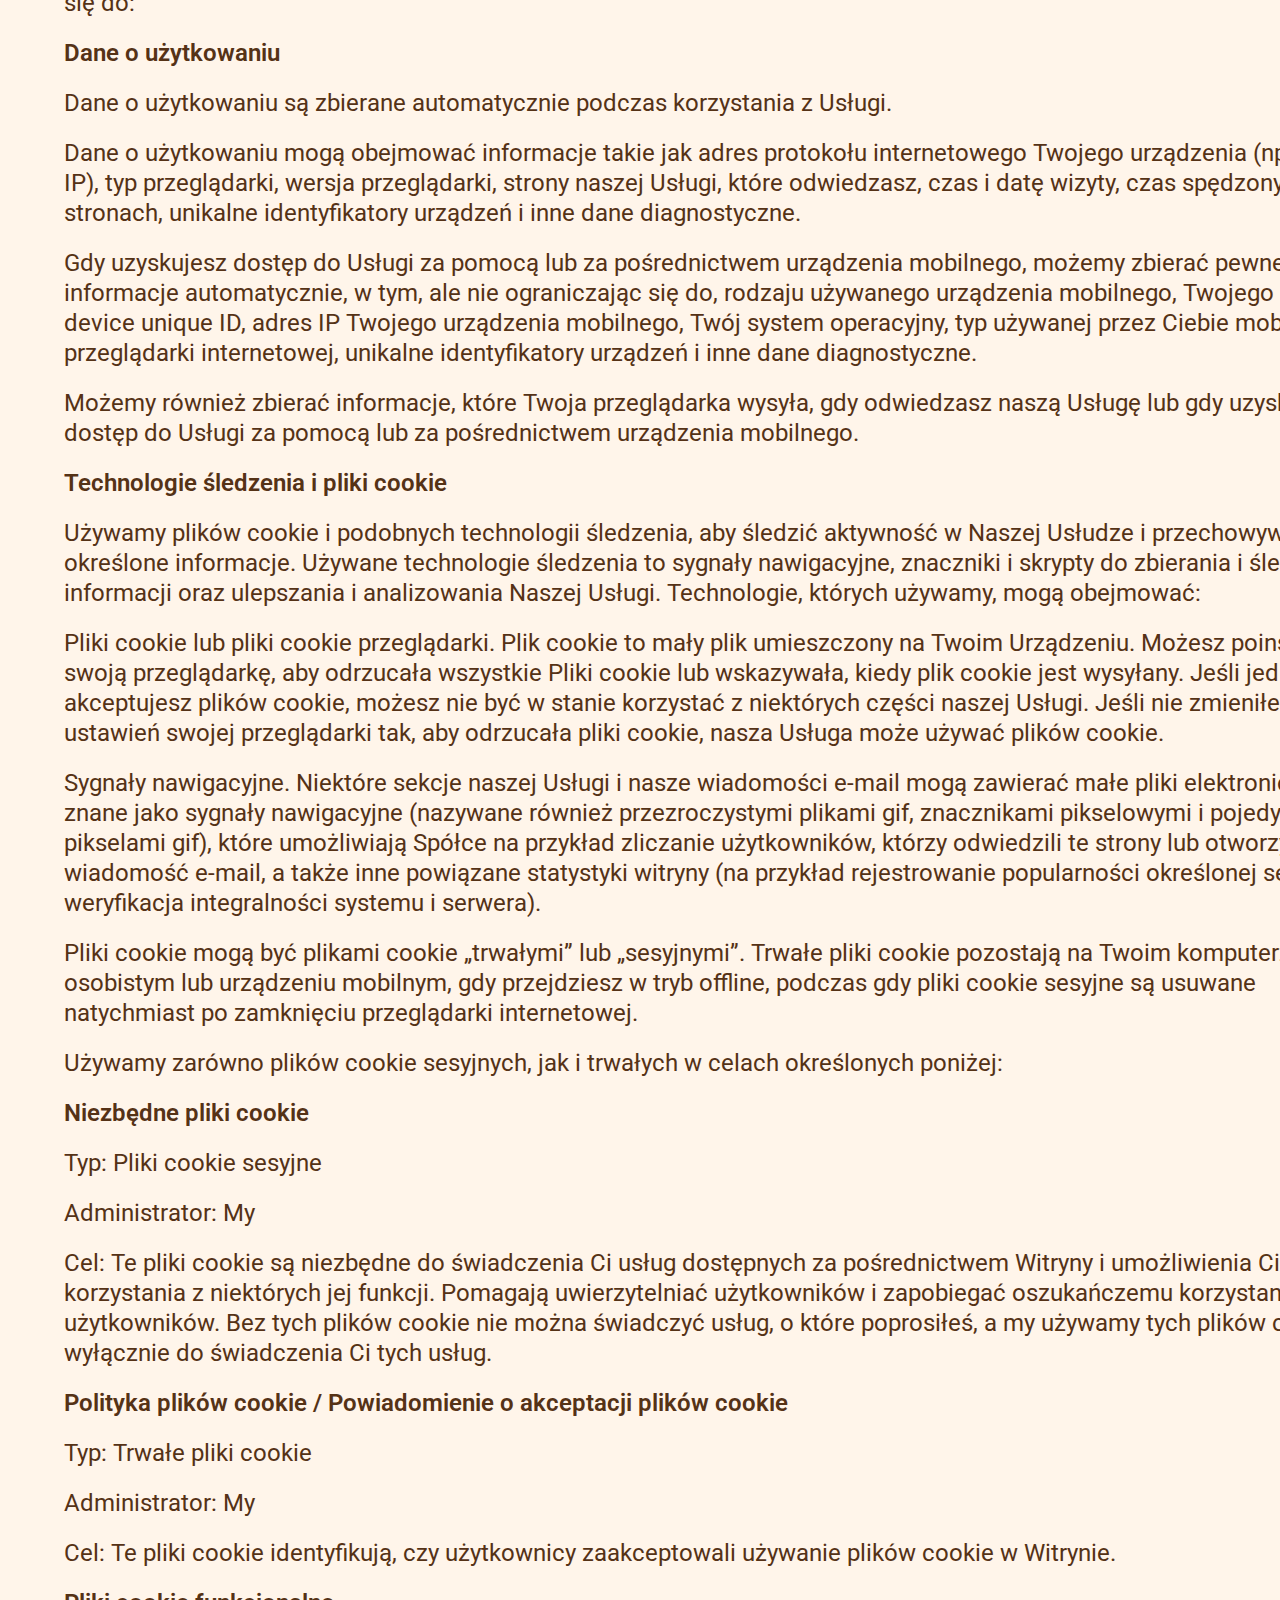
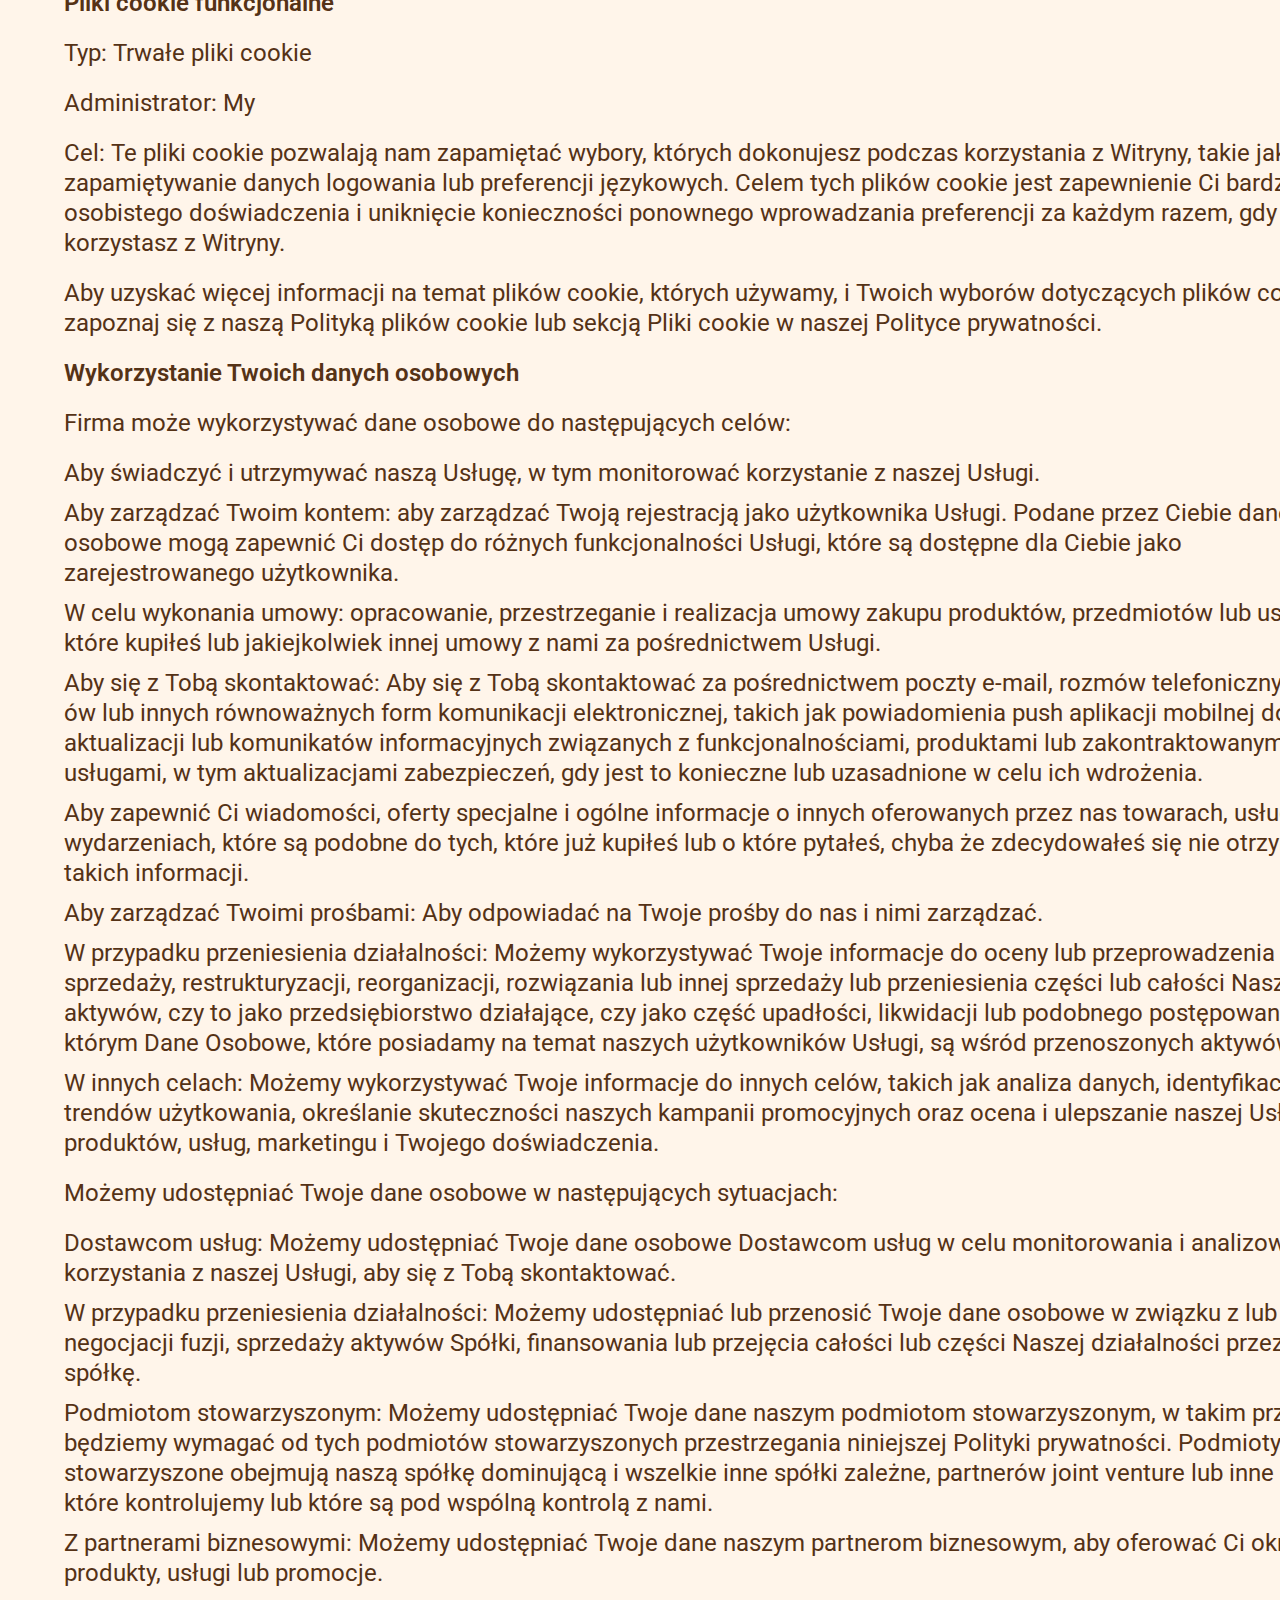
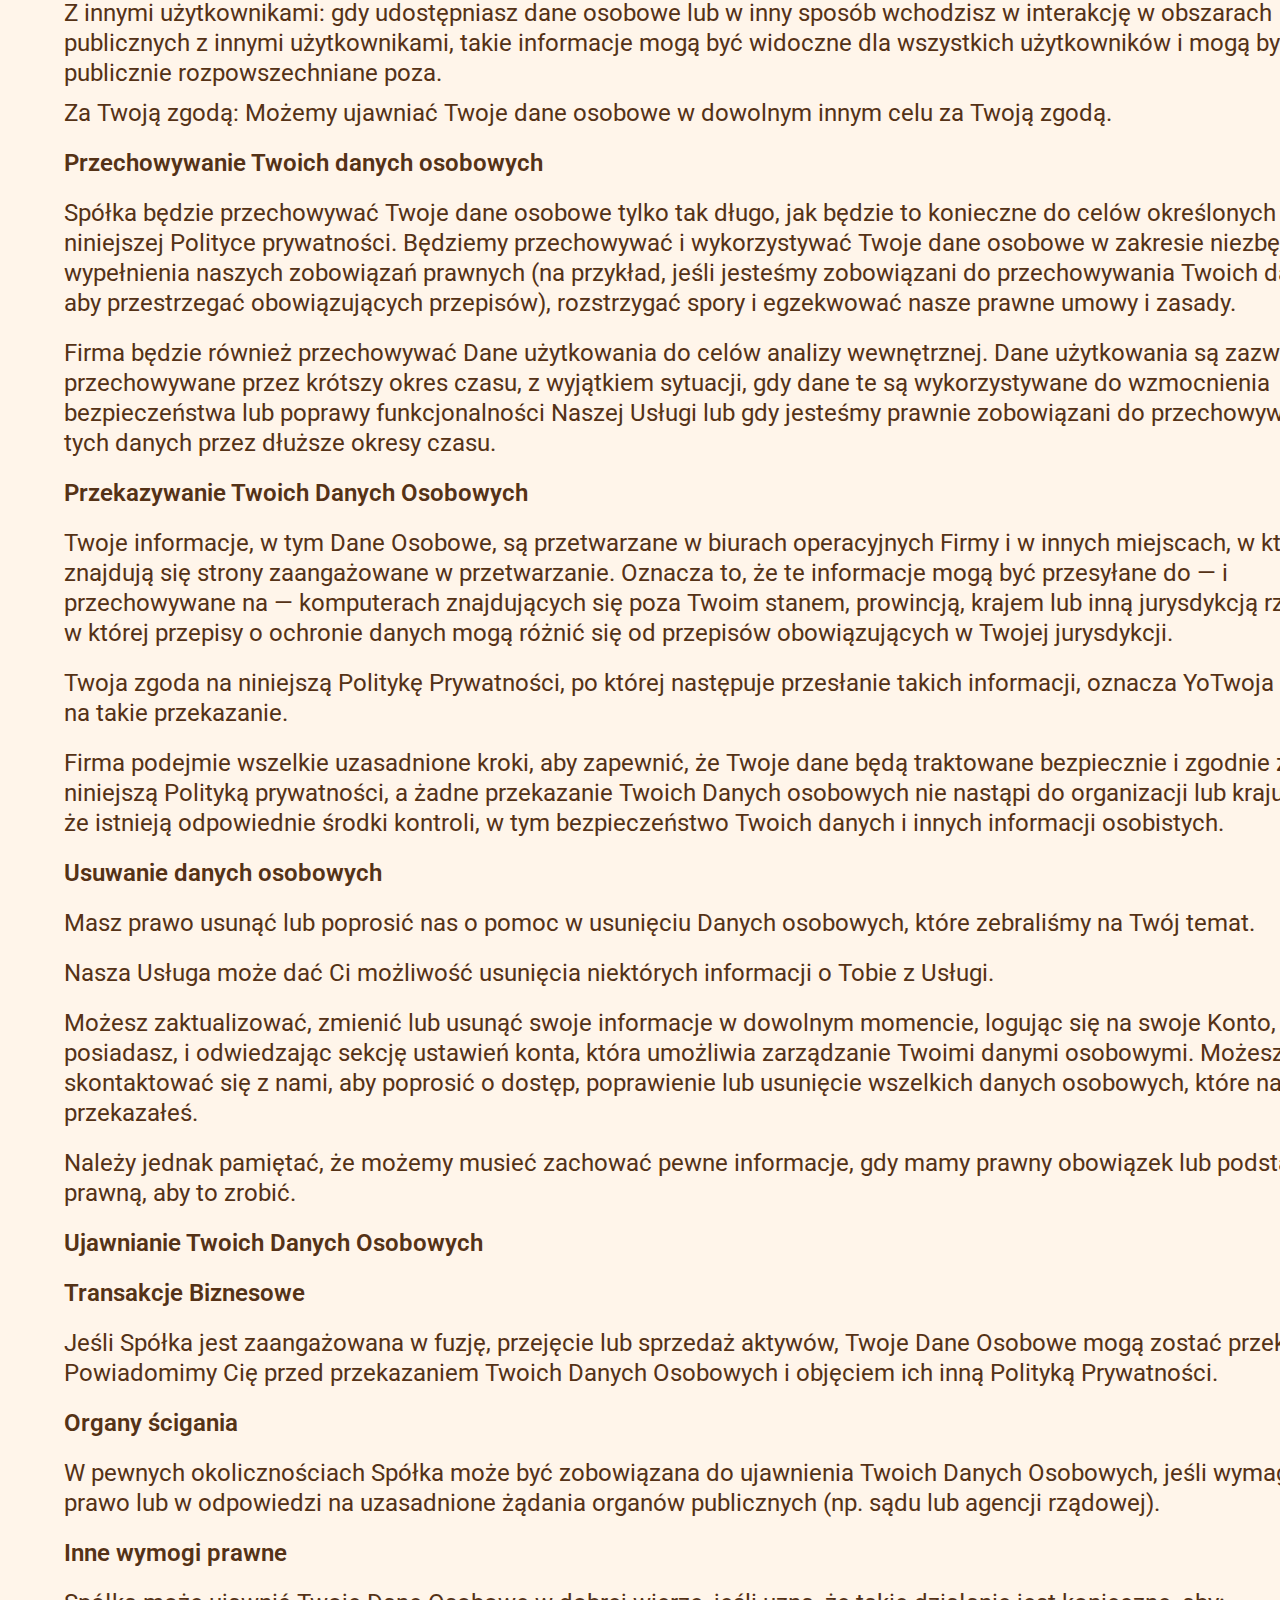
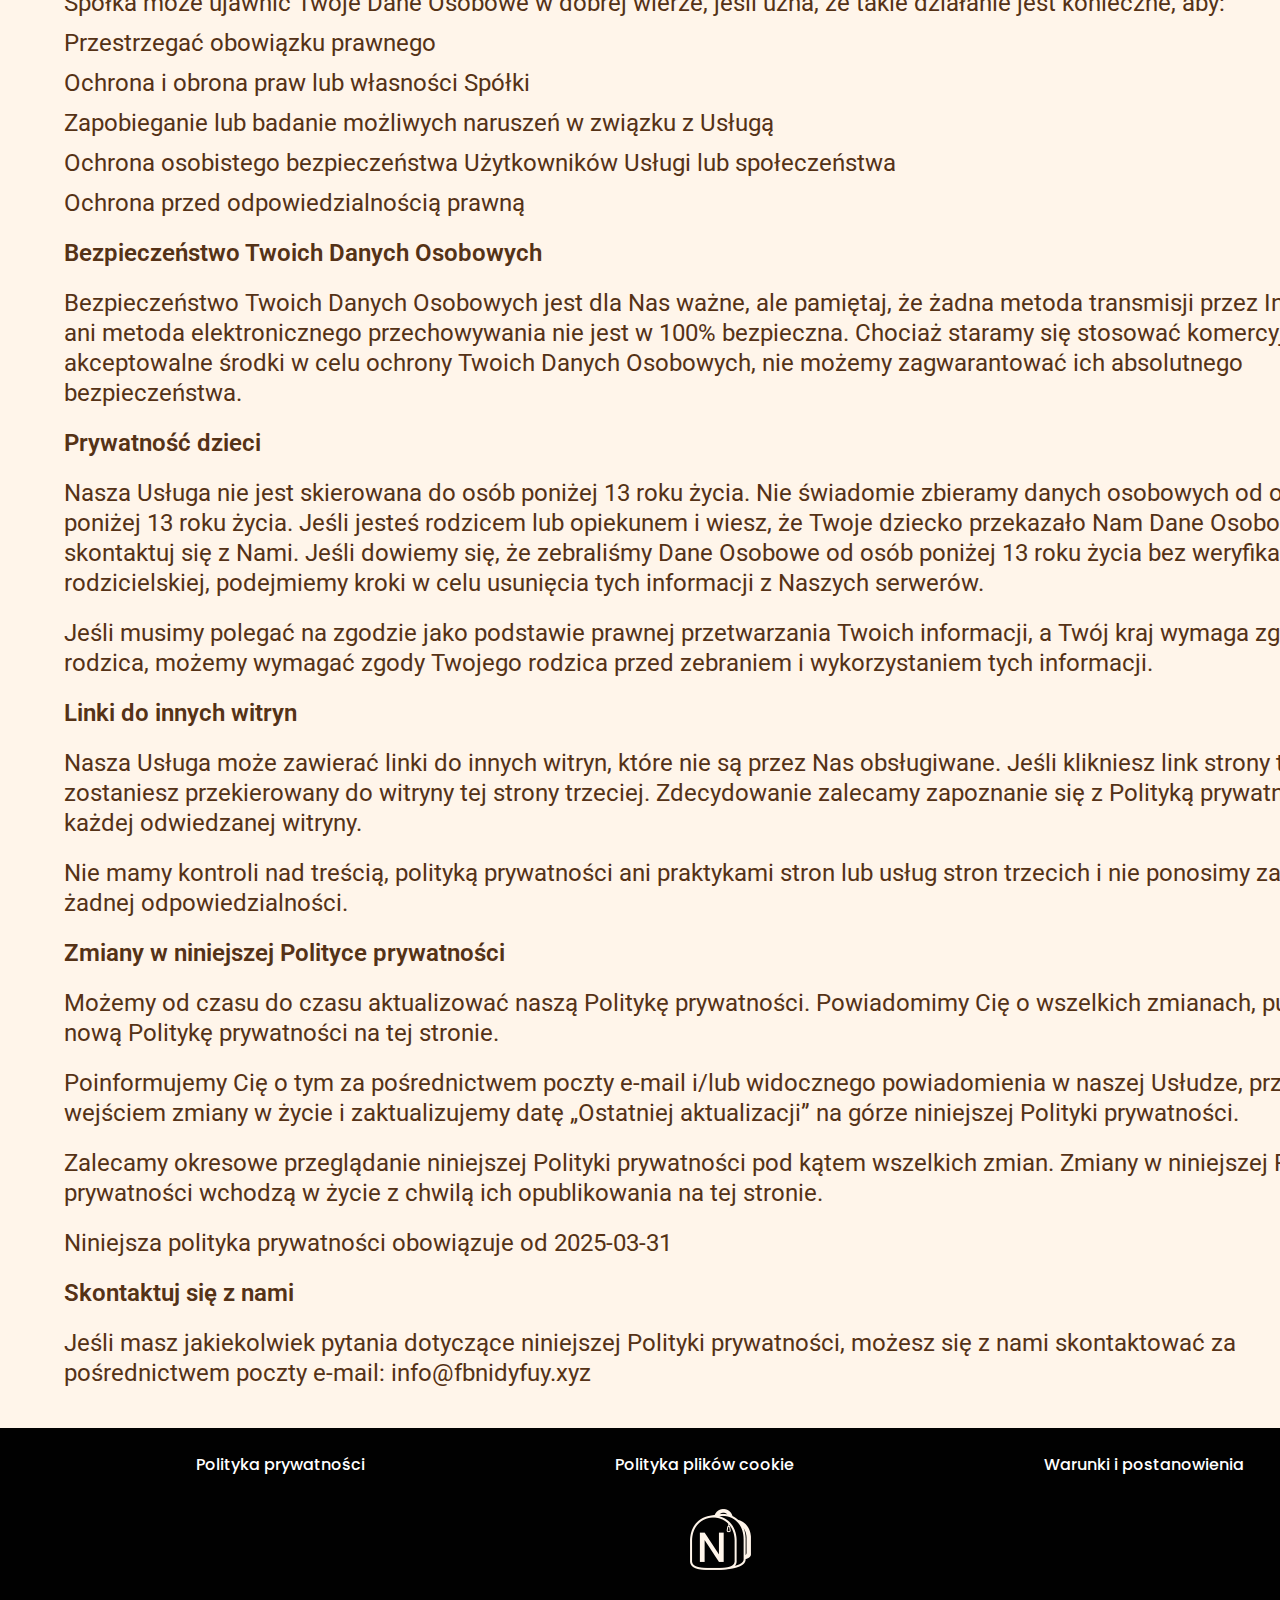
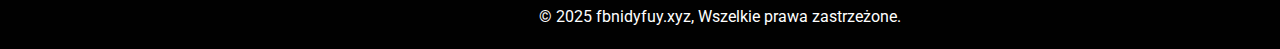
<file: policy.html>
<!DOCTYPE html>
<html lang="en">
  <head>
    <meta charset="UTF-8" />
    <meta name="viewport" content="width=device-width, initial-scale=1.0" />

    <title>NIDYFUY</title>
    <link rel="icon" href="img/fav ic.png" />

    <link rel="stylesheet" type="text/css" href="slick/slick.css" />
    <link rel="stylesheet" href="css/main.css" />
  </head>

  <body>
    <header class="q-e-header">
      <div class="q-e-header-background"></div>
      <nav class="q-e-navigation">
        <ul class="q-e-navigation-list">
          <li class="q-e-navigation-item">
            <a href="/" class="q-e-navigation-link">
              <img
                href="/"
                class="q-e-title-img q-e-navigation-img"
                alt="logo"
                src="img/header/home.png"
              />
            </a>
          </li>
          <li class="q-e-navigation-item">
            <a href="/" class="q-e-navigation-link">Główna</a>
          </li>
          <li class="q-e-navigation-item">
            <a href="/#about" class="q-e-navigation-link">Początek</a>
          </li>
          <li class="q-e-navigation-item">
            <a href="/#why" class="q-e-navigation-link">Skład zestawu</a>
          </li>
          <li class="q-e-navigation-item">
            <a href="/#uniqueness" class="q-e-navigation-link">Zestawy</a>
          </li>
          <li class="q-e-navigation-item">
            <a href="/#reviews" class="q-e-navigation-link">Opinie</a>
          </li>
          <li class="q-e-navigation-item">
            <a href="/#how" class="q-e-navigation-link">Zalety</a>
          </li>

          <li class="q-e-navigation-item">
            <a
              href="/policy.html"
              class="q-e-navigation-link q-e-navigation-item-desk"
            >
              Polityka Prywatności
            </a>
          </li>
          <li class="q-e-navigation-item">
            <a
              href="/terms.html"
              class="q-e-navigation-link q-e-navigation-item-desk"
            >
              Warunki i postanowienia
            </a>
          </li>
          <li class="q-e-navigation-item">
            <a
              href="/cookies.html"
              class="q-e-navigation-link q-e-navigation-item-desk"
            >
              Polityka plików cookie
            </a>
          </li>
        </ul>

        <div class="q-e-header-button-wrapper">
          <a href="/" class="q-e-policy-terms-header-icon-menu">
            <img
              href="/"
              class="q-e-title-img"
              alt="logo"
              src="img/header/home.png"
            />
          </a>

          <button type="button" class="q-e-header-icon-button" data-menu-button>
            <img
              class="q-e-header-icon q-e-header-icon-menu"
              src="img/header/button place.png"
              alt="menu "
            />

            <svg
              class="q-e-header-icon q-e-header-icon-close"
              viewBox="0 0 24 24"
              style="width: 32px; height: 32px; margin: 7px 12px 0 0"
            >
              <path
                fill-rule="evenodd"
                clip-rule="evenodd"
                d="M17.0303 6.96967C17.3232 7.26256 17.3232 7.73744 17.0303 8.03033L13.0607 12L17.0303 15.9697C17.3232 16.2626 17.3232 16.7374 17.0303 17.0303C16.7374 17.3232 16.2626 17.3232 15.9697 17.0303L12 13.0607L8.03033 17.0303C7.73744 17.3232 7.26256 17.3232 6.96967 17.0303C6.67678 16.7374 6.67678 16.2626 6.96967 15.9697L10.9393 12L6.96967 8.03033C6.67678 7.73744 6.67678 7.26256 6.96967 6.96967C7.26256 6.67678 7.73744 6.67678 8.03033 6.96967L12 10.9393L15.9697 6.96967C16.2626 6.67678 16.7374 6.67678 17.0303 6.96967Z"
                fill="rgba(255, 255, 255, 1)"
              />
            </svg>
          </button>
        </div>
      </nav>
    </header>

    <main>
      <section>
        <div class="q-e-container">
          <h1>Polityka prywatności</h1>

          <p>
            Niniejsza Polityka prywatności opisuje nasze zasady i procedury
            dotyczące gromadzenia, wykorzystywania i ujawniania Twoich
            informacji podczas korzystania z Usługi oraz informuje Cię o Twoich
            prawach do prywatności i sposobie, w jaki prawo Cię chroni.
          </p>

          <p>
            Wykorzystujemy Twoje dane osobowe w celu świadczenia i ulepszania
            Usługi. Korzystając z Usługi, zgadzasz się na gromadzenie i
            wykorzystywanie informacji zgodnie z niniejszą Polityką prywatności.
          </p>

          <h2>Interpretacja i definicje</h2>

          <h3>Interpretacja</h3>
          <p>
            Słowa, których pierwsza litera jest pisana wielką literą, mają
            znaczenie zdefiniowane na następujących warunkach. Poniższe
            definicje mają to samo znaczenie niezależnie od tego, czy występują
            w liczbie pojedynczej czy mnogiej.
          </p>

          <h3>Definicje</h3>
          <p>Na potrzeby niniejszej Polityki prywatności:</p>
          <ul>
            <li>
              Konto oznacza unikalne konto utworzone dla Ciebie w celu dostępu
              do naszej Usługi lub części naszej Usługi.
            </li>
            <li>
              Podmiot stowarzyszony oznacza podmiot, który kontroluje, jest
              kontrolowany przez lub jest pod wspólną kontrolą ze stroną, gdzie
              „kontrola” oznacza posiadanie 50% lub więcej akcji, udziałów
              kapitałowych lub innych papierów wartościowych uprawniających do
              głosowania w wyborach dyrektorów lub innych organów
              zarządzających.
            </li>
            <li>
              Firma (określana w niniejszej Umowie jako „Firma”, „My”, „Nas” lub
              „Nasz”) odnosi się do fbnidyfuy.
            </li>
            <li>
              Pliki cookie to małe pliki umieszczane na Twoim komputerze,
              urządzeniu mobilnym lub innym urządzeniu przez witrynę
              internetową, zawierające szczegóły Twojej historii przeglądania
              tej witryny internetowej wśród jej wielu zastosowań.
            </li>
            <li>Kraj odnosi się do: Polska.</li>
            <li>
              Urządzenie oznacza każde urządzenie, które może uzyskać dostęp do
              Usługi, takie jak komputer, telefon komórkowy lub tablet cyfrowy.
            </li>
            <li>
              Dane osobowe to wszelkie informacje odnoszące się do
              zidentyfikowanej lub możliwej do zidentyfikowania osoby.
            </li>
            <li>Usługa odnosi się do Witryny.</li>
            <li>
              Dostawca usługi oznacza każdą osobę fizyczną lub prawną, która
              przetwarza dane w imieniu Spółki. Odnosi się do firm zewnętrznych
              lub osób zatrudnionych przez Spółkę w celu ułatwienia Usługi,
              świadczenia Usługi w imieniu Spółki, wykonywania usług związanych
              z Usługą lub pomagania Spółce w analizowaniu sposobu korzystania z
              Usługi.
            </li>
            <li>
              Dane dotyczące użytkowania odnoszą się do danych zbieranych
              automatycznie, generowanych przez korzystanie z Usługi lub z samej
              infrastruktury Usługi (na przykład czas trwania wizyty na
              stronie).
            </li>
            <li>
              Strona internetowa odnosi się do fbnidyfuy, dostępnej z
              <a href="https://fbnidyfuy.xyz">fbnidyfuy.xyz</a>.
            </li>
            <li>
              Ty oznacza osobę uzyskującą dostęp do Usługi lub korzystającą z
              niej, lub firmę lub inny podmiot prawny, w imieniu którego taka
              osoba uzyskuje dostęp do Usługi lub z niej korzysta, w stosownych
              przypadkach.
            </li>
          </ul>

          <h2>Gromadzenie i wykorzystywanie Twoich danych osobowych</h2>

          <h3>Rodzaje gromadzonych danych</h3>

          <h3>Dane osobowe</h3>
          <p>
            Podczas korzystania z Naszej Usługi możemy poprosić Cię o podanie
            nam pewnych danych osobowych, które mogą być wykorzystane do
            skontaktowania się z Tobą lub zidentyfikowania Cię. Dane osobowe
            mogą obejmować, ale nie ograniczają się do:
          </p>

          <h3>Dane o użytkowaniu</h3>
          <p>
            Dane o użytkowaniu są zbierane automatycznie podczas korzystania z
            Usługi.
          </p>
          <p>
            Dane o użytkowaniu mogą obejmować informacje takie jak adres
            protokołu internetowego Twojego urządzenia (np. adres IP), typ
            przeglądarki, wersja przeglądarki, strony naszej Usługi, które
            odwiedzasz, czas i datę wizyty, czas spędzony na tych stronach,
            unikalne identyfikatory urządzeń i inne dane diagnostyczne.
          </p>
          <p>
            Gdy uzyskujesz dostęp do Usługi za pomocą lub za pośrednictwem
            urządzenia mobilnego, możemy zbierać pewne informacje automatycznie,
            w tym, ale nie ograniczając się do, rodzaju używanego urządzenia
            mobilnego, Twojego mobile device unique ID, adres IP Twojego
            urządzenia mobilnego, Twój system operacyjny, typ używanej przez
            Ciebie mobilnej przeglądarki internetowej, unikalne identyfikatory
            urządzeń i inne dane diagnostyczne.
          </p>
          <p>
            Możemy również zbierać informacje, które Twoja przeglądarka wysyła,
            gdy odwiedzasz naszą Usługę lub gdy uzyskujesz dostęp do Usługi za
            pomocą lub za pośrednictwem urządzenia mobilnego.
          </p>
          <h2>Technologie śledzenia i pliki cookie</h2>

          <p>
            Używamy plików cookie i podobnych technologii śledzenia, aby śledzić
            aktywność w Naszej Usłudze i przechowywać określone informacje.
            Używane technologie śledzenia to sygnały nawigacyjne, znaczniki i
            skrypty do zbierania i śledzenia informacji oraz ulepszania i
            analizowania Naszej Usługi. Technologie, których używamy, mogą
            obejmować:
          </p>
          <p>
            Pliki cookie lub pliki cookie przeglądarki. Plik cookie to mały plik
            umieszczony na Twoim Urządzeniu. Możesz poinstruować swoją
            przeglądarkę, aby odrzucała wszystkie Pliki cookie lub wskazywała,
            kiedy plik cookie jest wysyłany. Jeśli jednak nie akceptujesz plików
            cookie, możesz nie być w stanie korzystać z niektórych części naszej
            Usługi. Jeśli nie zmieniłeś ustawień swojej przeglądarki tak, aby
            odrzucała pliki cookie, nasza Usługa może używać plików cookie.
          </p>
          <p>
            Sygnały nawigacyjne. Niektóre sekcje naszej Usługi i nasze
            wiadomości e-mail mogą zawierać małe pliki elektroniczne znane jako
            sygnały nawigacyjne (nazywane również przezroczystymi plikami gif,
            znacznikami pikselowymi i pojedynczymi pikselami gif), które
            umożliwiają Spółce na przykład zliczanie użytkowników, którzy
            odwiedzili te strony lub otworzyli wiadomość e-mail, a także inne
            powiązane statystyki witryny (na przykład rejestrowanie popularności
            określonej sekcji i weryfikacja integralności systemu i serwera).
          </p>
          <p>
            Pliki cookie mogą być plikami cookie „trwałymi” lub „sesyjnymi”.
            Trwałe pliki cookie pozostają na Twoim komputerze osobistym lub
            urządzeniu mobilnym, gdy przejdziesz w tryb offline, podczas gdy
            pliki cookie sesyjne są usuwane natychmiast po zamknięciu
            przeglądarki internetowej.
          </p>
          <p>
            Używamy zarówno plików cookie sesyjnych, jak i trwałych w celach
            określonych poniżej:
          </p>

          <ul>
            <li>
              <h3>Niezbędne pliki cookie</h3>
              <p>Typ: Pliki cookie sesyjne</p>
              <p>Administrator: My</p>

              <p>
                Cel: Te pliki cookie są niezbędne do świadczenia Ci usług
                dostępnych za pośrednictwem Witryny i umożliwienia Ci
                korzystania z niektórych jej funkcji. Pomagają uwierzytelniać
                użytkowników i zapobiegać oszukańczemu korzystaniu z kont
                użytkowników. Bez tych plików cookie nie można świadczyć usług,
                o które poprosiłeś, a my używamy tych plików cookie wyłącznie do
                świadczenia Ci tych usług.
              </p>
            </li>
            <li>
              <h2>
                Polityka plików cookie / Powiadomienie o akceptacji plików
                cookie
              </h2>
              <p>Typ: Trwałe pliki cookie</p>
              <p>Administrator: My</p>
              <p>
                Cel: Te pliki cookie identyfikują, czy użytkownicy zaakceptowali
                używanie plików cookie w Witrynie.
              </p>
            </li>
            <li>
              <h2>Pliki cookie funkcjonalne</h2>
              <p>Typ: Trwałe pliki cookie</p>
              <p>Administrator: My</p>
              <p>
                Cel: Te pliki cookie pozwalają nam zapamiętać wybory, których
                dokonujesz podczas korzystania z Witryny, takie jak
                zapamiętywanie danych logowania lub preferencji językowych.
                Celem tych plików cookie jest zapewnienie Ci bardziej osobistego
                doświadczenia i uniknięcie konieczności ponownego wprowadzania
                preferencji za każdym razem, gdy korzystasz z Witryny.
              </p>
            </li>
          </ul>

          <p>
            Aby uzyskać więcej informacji na temat plików cookie, których
            używamy, i Twoich wyborów dotyczących plików cookie, zapoznaj się z
            naszą Polityką plików cookie lub sekcją Pliki cookie w naszej
            Polityce prywatności.
          </p>

          <h2>Wykorzystanie Twoich danych osobowych</h2>

          <p>Firma może wykorzystywać dane osobowe do następujących celów:</p>
          <ul>
            <li>
              Aby świadczyć i utrzymywać naszą Usługę, w tym monitorować
              korzystanie z naszej Usługi.
            </li>
            <li>
              Aby zarządzać Twoim kontem: aby zarządzać Twoją rejestracją jako
              użytkownika Usługi. Podane przez Ciebie dane osobowe mogą zapewnić
              Ci dostęp do różnych funkcjonalności Usługi, które są dostępne dla
              Ciebie jako zarejestrowanego użytkownika.
            </li>
            <li>
              W celu wykonania umowy: opracowanie, przestrzeganie i realizacja
              umowy zakupu produktów, przedmiotów lub usług, które kupiłeś lub
              jakiejkolwiek innej umowy z nami za pośrednictwem Usługi.
            </li>
            <li>
              Aby się z Tobą skontaktować: Aby się z Tobą skontaktować za
              pośrednictwem poczty e-mail, rozmów telefonicznych, SMS-ów lub
              innych równoważnych form komunikacji elektronicznej, takich jak
              powiadomienia push aplikacji mobilnej dotyczące aktualizacji lub
              komunikatów informacyjnych związanych z funkcjonalnościami,
              produktami lub zakontraktowanymi usługami, w tym aktualizacjami
              zabezpieczeń, gdy jest to konieczne lub uzasadnione w celu ich
              wdrożenia.
            </li>
            <li>
              Aby zapewnić Ci wiadomości, oferty specjalne i ogólne informacje o
              innych oferowanych przez nas towarach, usługach i wydarzeniach,
              które są podobne do tych, które już kupiłeś lub o które pytałeś,
              chyba że zdecydowałeś się nie otrzymywać takich informacji.
            </li>
            <li>
              Aby zarządzać Twoimi prośbami: Aby odpowiadać na Twoje prośby do
              nas i nimi zarządzać.
            </li>
            <li>
              W przypadku przeniesienia działalności: Możemy wykorzystywać Twoje
              informacje do oceny lub przeprowadzenia fuzji, sprzedaży,
              restrukturyzacji, reorganizacji, rozwiązania lub innej sprzedaży
              lub przeniesienia części lub całości Naszych aktywów, czy to jako
              przedsiębiorstwo działające, czy jako część upadłości, likwidacji
              lub podobnego postępowania, w którym Dane Osobowe, które posiadamy
              na temat naszych użytkowników Usługi, są wśród przenoszonych
              aktywów.
            </li>
            <li>
              W innych celach: Możemy wykorzystywać Twoje informacje do innych
              celów, takich jak analiza danych, identyfikacja trendów
              użytkowania, określanie skuteczności naszych kampanii promocyjnych
              oraz ocena i ulepszanie naszej Usługi, produktów, usług,
              marketingu i Twojego doświadczenia.
            </li>
          </ul>

          <p>
            Możemy udostępniać Twoje dane osobowe w następujących sytuacjach:
          </p>
          <ul>
            <li>
              Dostawcom usług: Możemy udostępniać Twoje dane osobowe Dostawcom
              usług w celu monitorowania i analizowania korzystania z naszej
              Usługi, aby się z Tobą skontaktować.
            </li>
            <li>
              W przypadku przeniesienia działalności: Możemy udostępniać lub
              przenosić Twoje dane osobowe w związku z lub podczas negocjacji
              fuzji, sprzedaży aktywów Spółki, finansowania lub przejęcia
              całości lub części Naszej działalności przez inną spółkę.
            </li>
            <li>
              Podmiotom stowarzyszonym: Możemy udostępniać Twoje dane naszym
              podmiotom stowarzyszonym, w takim przypadku będziemy wymagać od
              tych podmiotów stowarzyszonych przestrzegania niniejszej Polityki
              prywatności. Podmioty stowarzyszone obejmują naszą spółkę
              dominującą i wszelkie inne spółki zależne, partnerów joint venture
              lub inne spółki, które kontrolujemy lub które są pod wspólną
              kontrolą z nami.
            </li>
            <li>
              Z partnerami biznesowymi: Możemy udostępniać Twoje dane naszym
              partnerom biznesowym, aby oferować Ci określone produkty, usługi
              lub promocje.
            </li>
            <li>
              Z innymi użytkownikami: gdy udostępniasz dane osobowe lub w inny
              sposób wchodzisz w interakcję w obszarach publicznych z innymi
              użytkownikami, takie informacje mogą być widoczne dla wszystkich
              użytkowników i mogą być publicznie rozpowszechniane poza.
            </li>
            <li>
              Za Twoją zgodą: Możemy ujawniać Twoje dane osobowe w dowolnym
              innym celu za Twoją zgodą.
            </li>
          </ul>

          <h2>Przechowywanie Twoich danych osobowych</h2>
          <p>
            Spółka będzie przechowywać Twoje dane osobowe tylko tak długo, jak
            będzie to konieczne do celów określonych w niniejszej Polityce
            prywatności. Będziemy przechowywać i wykorzystywać Twoje dane
            osobowe w zakresie niezbędnym do wypełnienia naszych zobowiązań
            prawnych (na przykład, jeśli jesteśmy zobowiązani do przechowywania
            Twoich danych, aby przestrzegać obowiązujących przepisów),
            rozstrzygać spory i egzekwować nasze prawne umowy i zasady.
          </p>
          <p>
            Firma będzie również przechowywać Dane użytkowania do celów analizy
            wewnętrznej. Dane użytkowania są zazwyczaj przechowywane przez
            krótszy okres czasu, z wyjątkiem sytuacji, gdy dane te są
            wykorzystywane do wzmocnienia bezpieczeństwa lub poprawy
            funkcjonalności Naszej Usługi lub gdy jesteśmy prawnie zobowiązani
            do przechowywania tych danych przez dłuższe okresy czasu.
          </p>

          <h2>Przekazywanie Twoich Danych Osobowych</h2>
          <p>
            Twoje informacje, w tym Dane Osobowe, są przetwarzane w biurach
            operacyjnych Firmy i w innych miejscach, w których znajdują się
            strony zaangażowane w przetwarzanie. Oznacza to, że te informacje
            mogą być przesyłane do — i przechowywane na — komputerach
            znajdujących się poza Twoim stanem, prowincją, krajem lub inną
            jurysdykcją rządową, w której przepisy o ochronie danych mogą różnić
            się od przepisów obowiązujących w Twojej jurysdykcji.
          </p>

          <p>
            Twoja zgoda na niniejszą Politykę Prywatności, po której następuje
            przesłanie takich informacji, oznacza YoTwoja zgoda na takie
            przekazanie.
          </p>
          <p>
            Firma podejmie wszelkie uzasadnione kroki, aby zapewnić, że Twoje
            dane będą traktowane bezpiecznie i zgodnie z niniejszą Polityką
            prywatności, a żadne przekazanie Twoich Danych osobowych nie nastąpi
            do organizacji lub kraju, chyba że istnieją odpowiednie środki
            kontroli, w tym bezpieczeństwo Twoich danych i innych informacji
            osobistych.
          </p>
          <h3>Usuwanie danych osobowych</h3>
          <p>
            Masz prawo usunąć lub poprosić nas o pomoc w usunięciu Danych
            osobowych, które zebraliśmy na Twój temat.
          </p>

          <p>
            Nasza Usługa może dać Ci możliwość usunięcia niektórych informacji o
            Tobie z Usługi.
          </p>
          <p>
            Możesz zaktualizować, zmienić lub usunąć swoje informacje w dowolnym
            momencie, logując się na swoje Konto, jeśli je posiadasz, i
            odwiedzając sekcję ustawień konta, która umożliwia zarządzanie
            Twoimi danymi osobowymi. Możesz również skontaktować się z nami, aby
            poprosić o dostęp, poprawienie lub usunięcie wszelkich danych
            osobowych, które nam przekazałeś.
          </p>
          <p>
            Należy jednak pamiętać, że możemy musieć zachować pewne informacje,
            gdy mamy prawny obowiązek lub podstawę prawną, aby to zrobić.
          </p>

          <h2>Ujawnianie Twoich Danych Osobowych</h2>
          <h3>Transakcje Biznesowe</h3>
          <p>
            Jeśli Spółka jest zaangażowana w fuzję, przejęcie lub sprzedaż
            aktywów, Twoje Dane Osobowe mogą zostać przekazane. Powiadomimy Cię
            przed przekazaniem Twoich Danych Osobowych i objęciem ich inną
            Polityką Prywatności.
          </p>
          <h3>Organy ścigania</h3>

          <p>
            W pewnych okolicznościach Spółka może być zobowiązana do ujawnienia
            Twoich Danych Osobowych, jeśli wymaga tego prawo lub w odpowiedzi na
            uzasadnione żądania organów publicznych (np. sądu lub agencji
            rządowej).
          </p>
          <h3>Inne wymogi prawne</h3>
          <ul>
            <li>
              Spółka może ujawnić Twoje Dane Osobowe w dobrej wierze, jeśli
              uzna, że takie działanie jest konieczne, aby:
            </li>
            <li>Przestrzegać obowiązku prawnego</li>
            <li>Ochrona i obrona praw lub własności Spółki</li>
            <li>
              Zapobieganie lub badanie możliwych naruszeń w związku z Usługą
            </li>
            <li>
              Ochrona osobistego bezpieczeństwa Użytkowników Usługi lub
              społeczeństwa
            </li>
            <li>Ochrona przed odpowiedzialnością prawną</li>
          </ul>

          <h2>Bezpieczeństwo Twoich Danych Osobowych</h2>
          <p>
            Bezpieczeństwo Twoich Danych Osobowych jest dla Nas ważne, ale
            pamiętaj, że żadna metoda transmisji przez Internet ani metoda
            elektronicznego przechowywania nie jest w 100% bezpieczna. Chociaż
            staramy się stosować komercyjnie akceptowalne środki w celu ochrony
            Twoich Danych Osobowych, nie możemy zagwarantować ich absolutnego
            bezpieczeństwa.
          </p>

          <h3>Prywatność dzieci</h3>
          <p>
            Nasza Usługa nie jest skierowana do osób poniżej 13 roku życia. Nie
            świadomie zbieramy danych osobowych od osób poniżej 13 roku życia.
            Jeśli jesteś rodzicem lub opiekunem i wiesz, że Twoje dziecko
            przekazało Nam Dane Osobowe, skontaktuj się z Nami. Jeśli dowiemy
            się, że zebraliśmy Dane Osobowe od osób poniżej 13 roku życia bez
            weryfikacji zgody rodzicielskiej, podejmiemy kroki w celu usunięcia
            tych informacji z Naszych serwerów.
          </p>
          <p>
            Jeśli musimy polegać na zgodzie jako podstawie prawnej przetwarzania
            Twoich informacji, a Twój kraj wymaga zgody rodzica, możemy wymagać
            zgody Twojego rodzica przed zebraniem i wykorzystaniem tych
            informacji.
          </p>

          <h2>Linki do innych witryn</h2>
          <p>
            Nasza Usługa może zawierać linki do innych witryn, które nie są
            przez Nas obsługiwane. Jeśli klikniesz link strony trzeciej,
            zostaniesz przekierowany do witryny tej strony trzeciej.
            Zdecydowanie zalecamy zapoznanie się z Polityką prywatności każdej
            odwiedzanej witryny.
          </p>
          <p>
            Nie mamy kontroli nad treścią, polityką prywatności ani praktykami
            stron lub usług stron trzecich i nie ponosimy za nie żadnej
            odpowiedzialności.
          </p>

          <h3>Zmiany w niniejszej Polityce prywatności</h3>
          <p>
            Możemy od czasu do czasu aktualizować naszą Politykę prywatności.
            Powiadomimy Cię o wszelkich zmianach, publikując nową Politykę
            prywatności na tej stronie.
          </p>
          <p>
            Poinformujemy Cię o tym za pośrednictwem poczty e-mail i/lub
            widocznego powiadomienia w naszej Usłudze, przed wejściem zmiany w
            życie i zaktualizujemy datę „Ostatniej aktualizacji” na górze
            niniejszej Polityki prywatności.
          </p>
          <p>
            Zalecamy okresowe przeglądanie niniejszej Polityki prywatności pod
            kątem wszelkich zmian. Zmiany w niniejszej Polityce prywatności
            wchodzą w życie z chwilą ich opublikowania na tej stronie.
          </p>
          <p>Niniejsza polityka prywatności obowiązuje od 2025-03-31</p>

          <h2>Skontaktuj się z nami</h2>
          <p>
            Jeśli masz jakiekolwiek pytania dotyczące niniejszej Polityki
            prywatności, możesz się z nami skontaktować za pośrednictwem poczty
            e-mail:
            <a href="mailto:info@fbnidyfuy.xyz">info@fbnidyfuy.xyz</a>
          </p>
        </div>
      </section>
    </main>

    <footer
      class="q-e-footer"
      style="margin: auto; background: rgba(1, 1, 1, 1)"
    >
      <div class="q-e-footer-container">
        <div class="q-e-footer-div">
          <div class="q-e-footer-wrapper">
            <a class="q-e-footer-text" href="/policy.html"
              >Polityka prywatności</a
            >
            <a class="q-e-footer-text" href="/cookies.html"
              >Polityka plików cookie</a
            >
            <a class="q-e-footer-text" href="/terms.html"
              >Warunki i postanowienia
            </a>
          </div>
          <figure class="q-e-footer-logo">
            <img class="q-e-footer-logo" src="/img/Logo.png" alt="logo" />
          </figure>
        </div>
        <p class="q-e-footer-copyright">
          © 2025 fbnidyfuy.xyz, Wszelkie prawa zastrzeżone.
        </p>
      </div>
    </footer>
    <script src="js/mobile-menu.js"></script>
  </body>
</html>
</file>
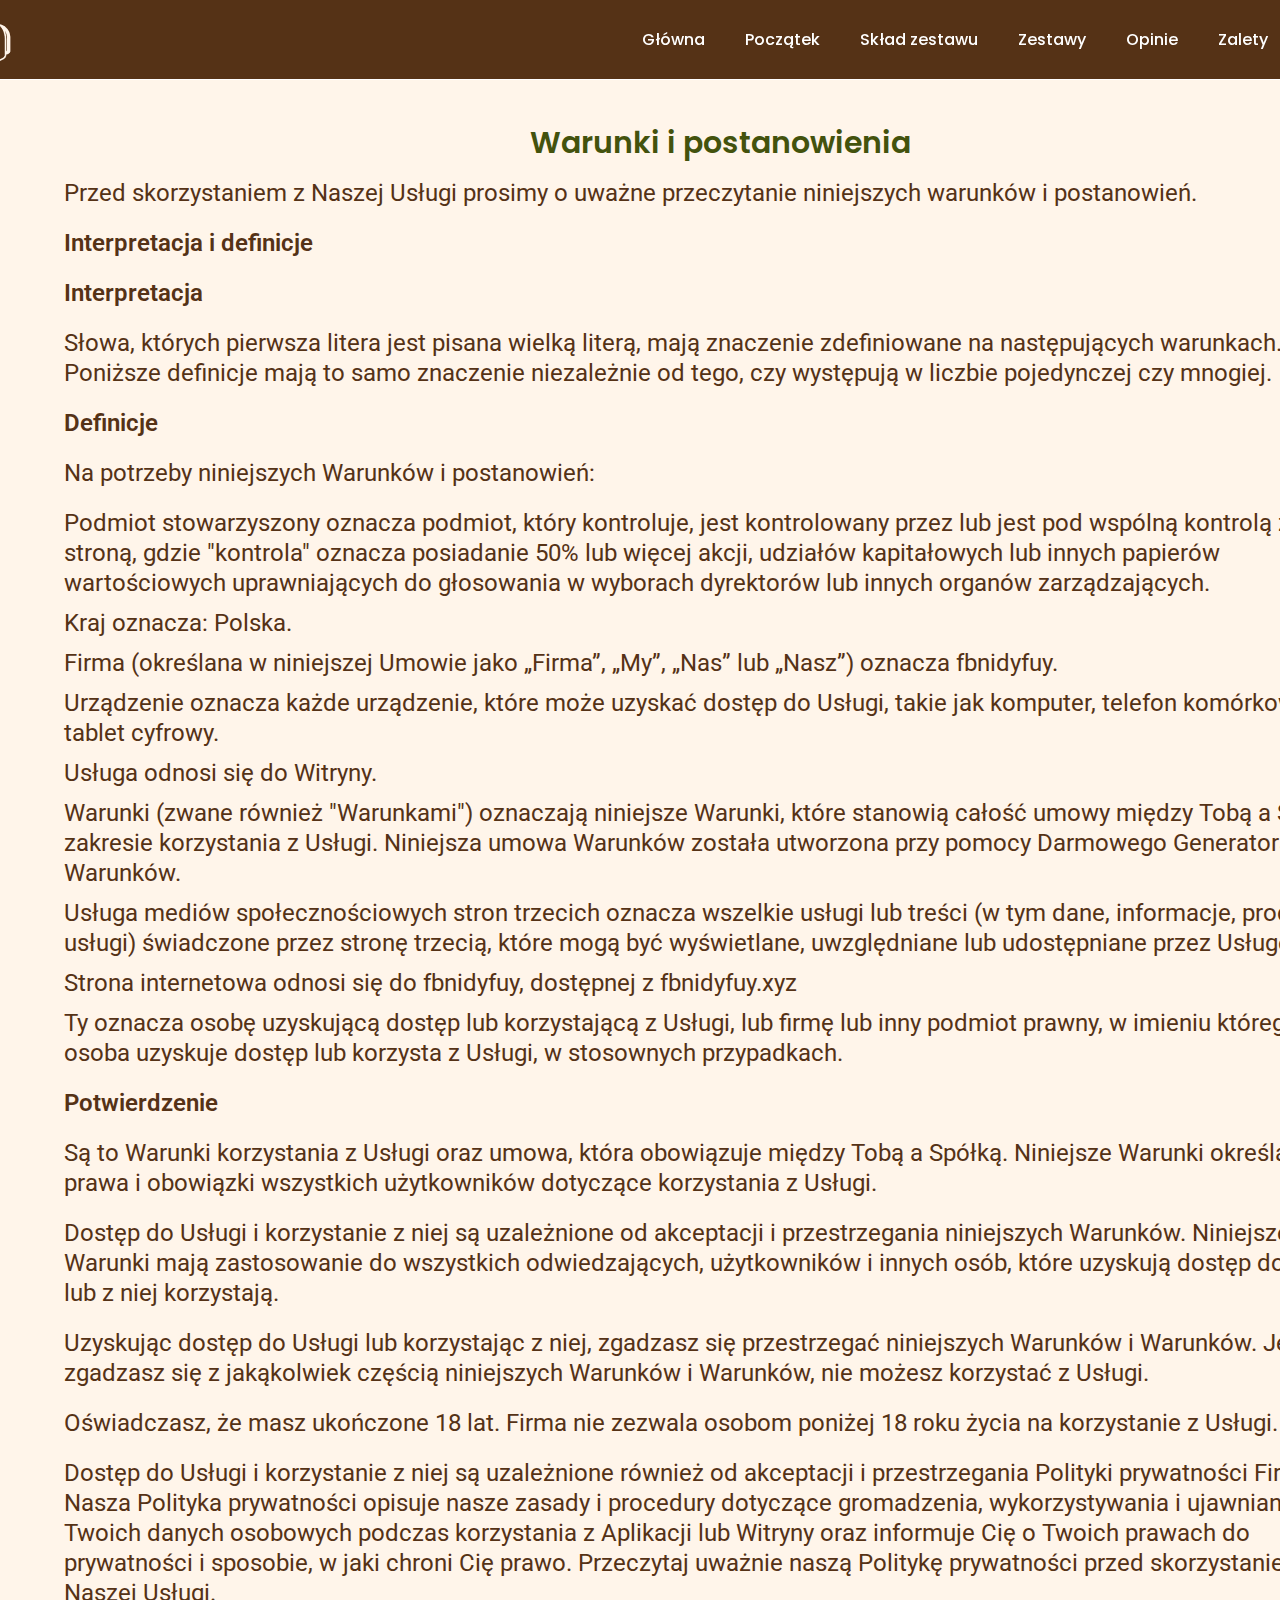
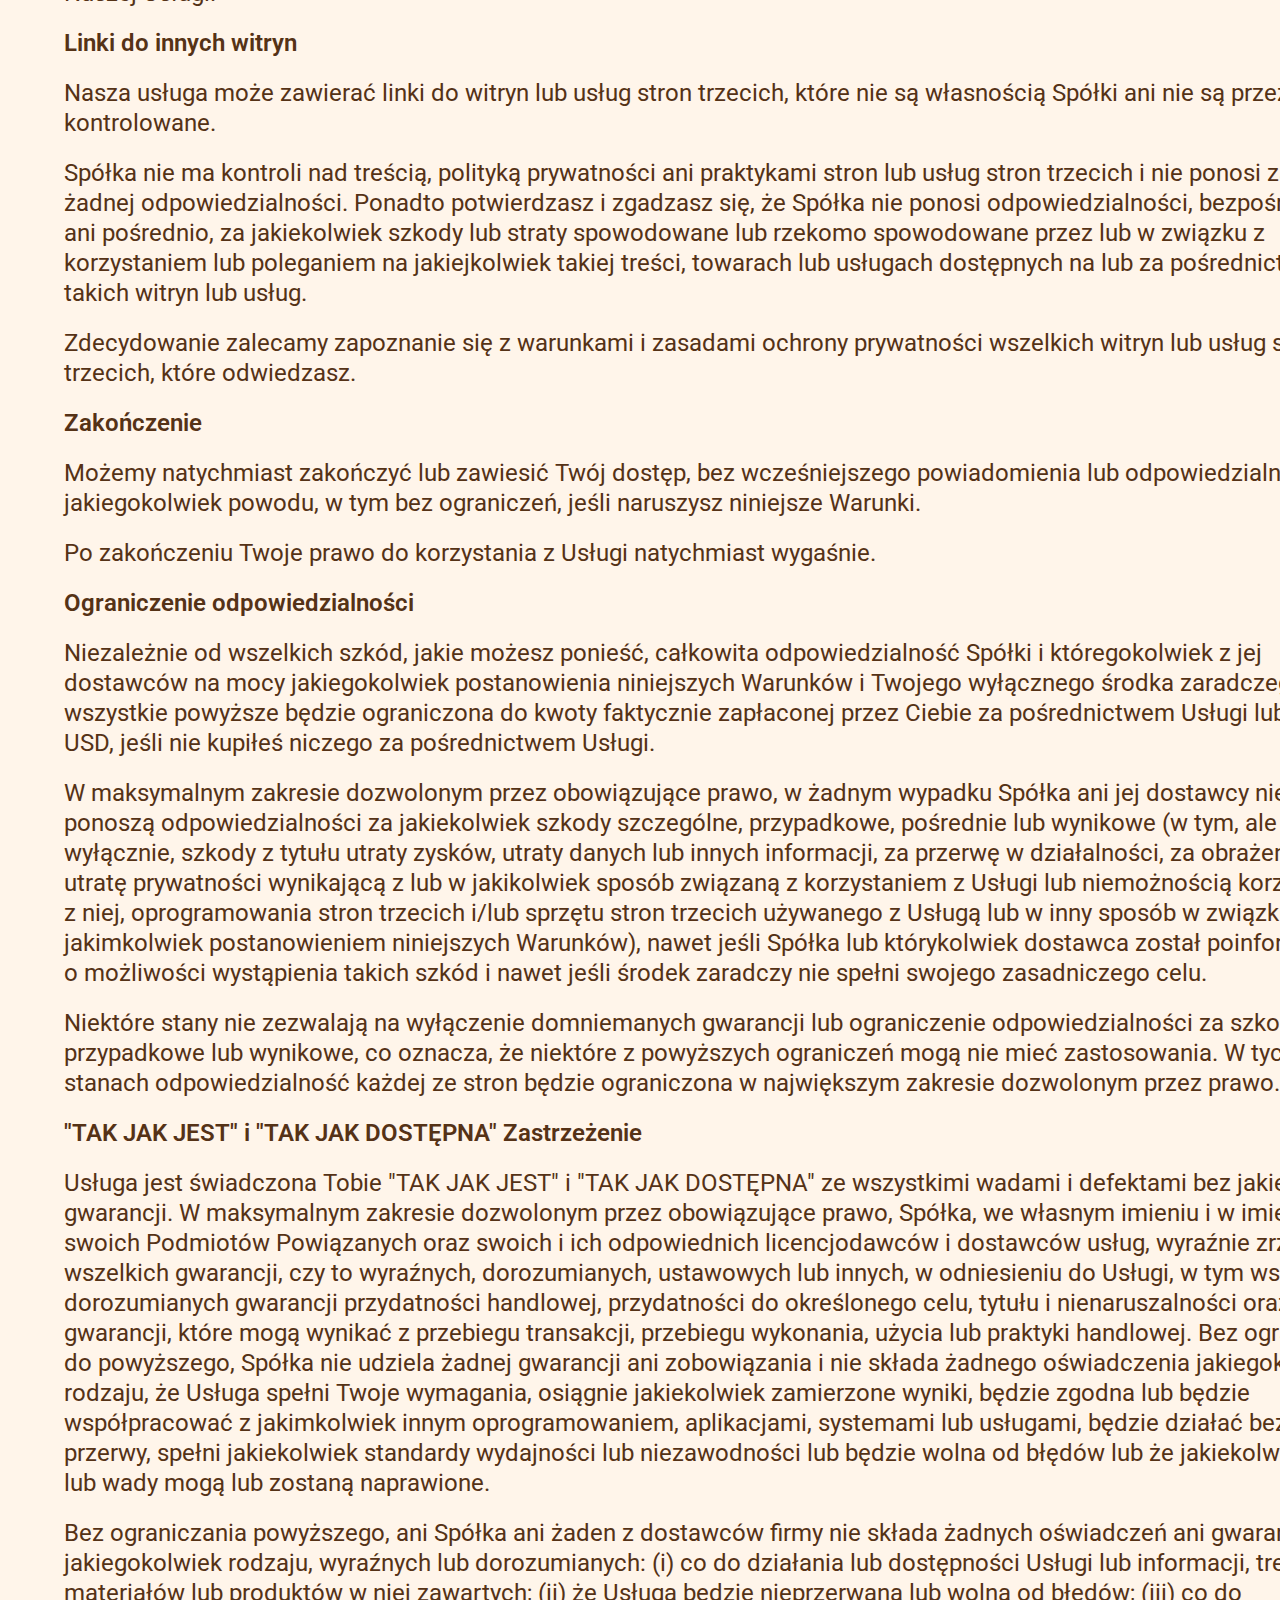
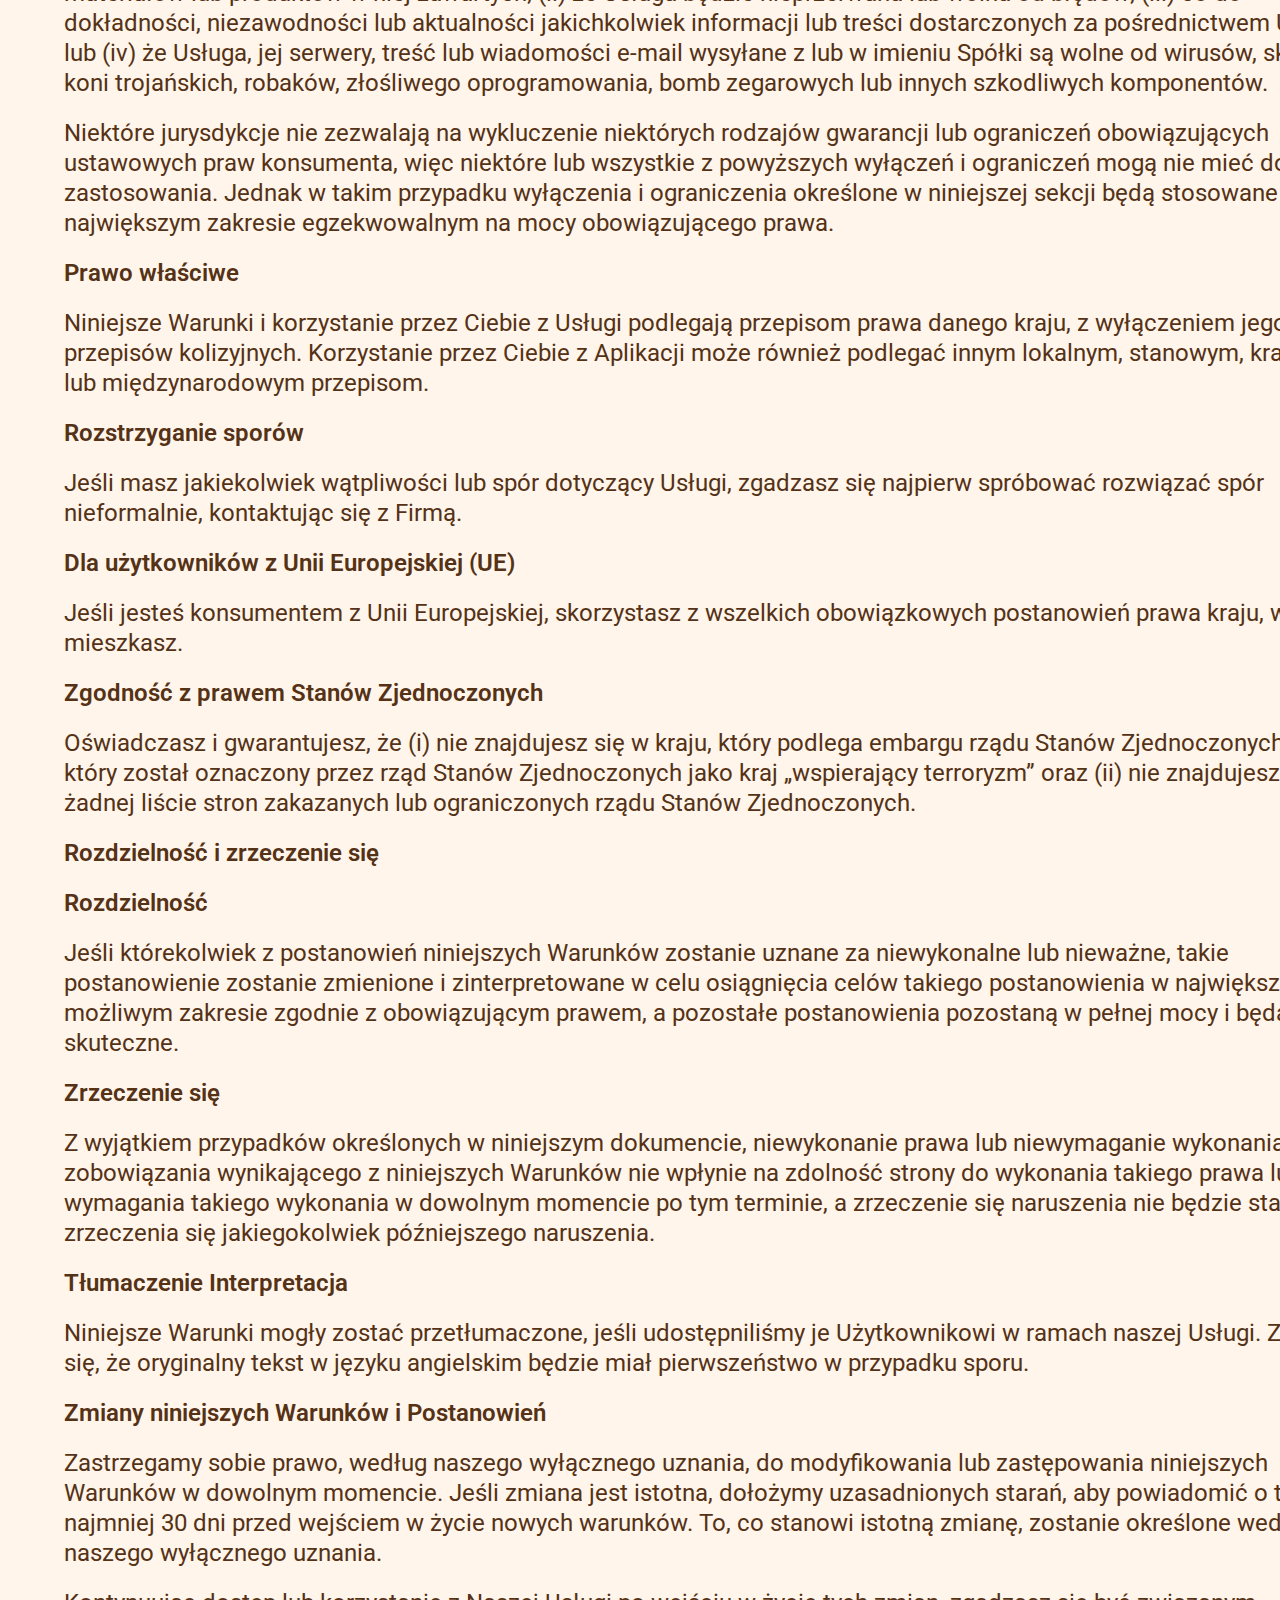
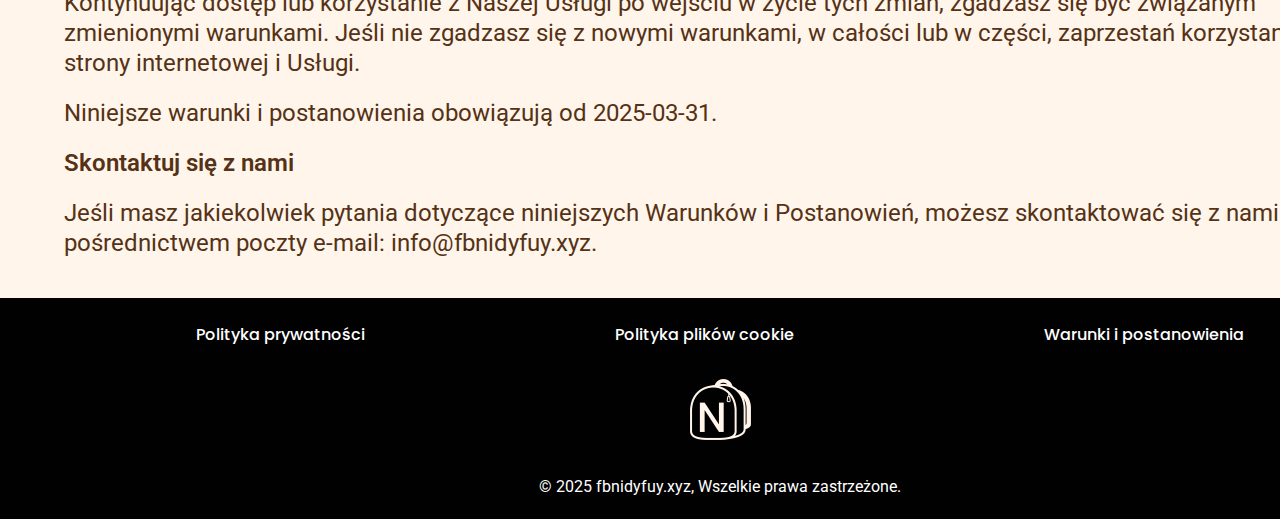
<file: terms.html>
<!DOCTYPE html>
<html lang="en">
  <head>
    <meta charset="UTF-8" />
    <meta name="viewport" content="width=device-width, initial-scale=1.0" />

    <title>NIDYFUY</title>
    <link rel="icon" href="img/fav ic.png" />

    <link rel="stylesheet" type="text/css" href="slick/slick.css" />
    <link rel="stylesheet" href="css/main.css" />
  </head>

  <body>
    <header class="q-e-header">
      <div class="q-e-header-background"></div>
      <nav class="q-e-navigation">
        <ul class="q-e-navigation-list">
          <li class="q-e-navigation-item">
            <a href="/" class="q-e-navigation-link">
              <img
                href="/"
                class="q-e-title-img q-e-navigation-img"
                alt="logo"
                src="img/header/home.png"
              />
            </a>
          </li>
          <li class="q-e-navigation-item">
            <a href="/" class="q-e-navigation-link">Główna</a>
          </li>
          <li class="q-e-navigation-item">
            <a href="/#about" class="q-e-navigation-link">Początek</a>
          </li>
          <li class="q-e-navigation-item">
            <a href="/#why" class="q-e-navigation-link">Skład zestawu</a>
          </li>
          <li class="q-e-navigation-item">
            <a href="/#uniqueness" class="q-e-navigation-link">Zestawy</a>
          </li>
          <li class="q-e-navigation-item">
            <a href="/#reviews" class="q-e-navigation-link">Opinie</a>
          </li>
          <li class="q-e-navigation-item">
            <a href="/#how" class="q-e-navigation-link">Zalety</a>
          </li>

          <li class="q-e-navigation-item">
            <a
              href="/policy.html"
              class="q-e-navigation-link q-e-navigation-item-desk"
            >
              Polityka Prywatności
            </a>
          </li>
          <li class="q-e-navigation-item">
            <a
              href="/terms.html"
              class="q-e-navigation-link q-e-navigation-item-desk"
            >
              Warunki i postanowienia
            </a>
          </li>
          <li class="q-e-navigation-item">
            <a
              href="/cookies.html"
              class="q-e-navigation-link q-e-navigation-item-desk"
            >
              Polityka plików cookie
            </a>
          </li>
        </ul>

        <div class="q-e-header-button-wrapper">
          <a href="/" class="q-e-policy-terms-header-icon-menu">
            <img
              href="/"
              class="q-e-title-img"
              alt="logo"
              src="img/header/home.png"
            />
          </a>

          <button type="button" class="q-e-header-icon-button" data-menu-button>
            <img
              class="q-e-header-icon q-e-header-icon-menu"
              src="img/header/button place.png"
              alt="menu "
            />

            <svg
              class="q-e-header-icon q-e-header-icon-close"
              viewBox="0 0 24 24"
              style="width: 32px; height: 32px; margin: 7px 12px 0 0"
            >
              <path
                fill-rule="evenodd"
                clip-rule="evenodd"
                d="M17.0303 6.96967C17.3232 7.26256 17.3232 7.73744 17.0303 8.03033L13.0607 12L17.0303 15.9697C17.3232 16.2626 17.3232 16.7374 17.0303 17.0303C16.7374 17.3232 16.2626 17.3232 15.9697 17.0303L12 13.0607L8.03033 17.0303C7.73744 17.3232 7.26256 17.3232 6.96967 17.0303C6.67678 16.7374 6.67678 16.2626 6.96967 15.9697L10.9393 12L6.96967 8.03033C6.67678 7.73744 6.67678 7.26256 6.96967 6.96967C7.26256 6.67678 7.73744 6.67678 8.03033 6.96967L12 10.9393L15.9697 6.96967C16.2626 6.67678 16.7374 6.67678 17.0303 6.96967Z"
                fill="rgba(255, 255, 255, 1)"
              />
            </svg>
          </button>
        </div>
      </nav>
    </header>

    <main>
      <section>
        <div class="q-e-container">
          <h1>Warunki i postanowienia</h1>

          <p>
            Przed skorzystaniem z Naszej Usługi prosimy o uważne przeczytanie
            niniejszych warunków i postanowień.
          </p>

          <h2>Interpretacja i definicje</h2>

          <h3>Interpretacja</h3>

          <p>
            Słowa, których pierwsza litera jest pisana wielką literą, mają
            znaczenie zdefiniowane na następujących warunkach. Poniższe
            definicje mają to samo znaczenie niezależnie od tego, czy występują
            w liczbie pojedynczej czy mnogiej.
          </p>

          <h3>Definicje</h3>

          <p>Na potrzeby niniejszych Warunków i postanowień:</p>

          <ul>
            <li>
              Podmiot stowarzyszony oznacza podmiot, który kontroluje, jest
              kontrolowany przez lub jest pod wspólną kontrolą ze stroną, gdzie
              "kontrola" oznacza posiadanie 50% lub więcej akcji, udziałów
              kapitałowych lub innych papierów wartościowych uprawniających do
              głosowania w wyborach dyrektorów lub innych organów
              zarządzających.
            </li>
            <li>Kraj oznacza: Polska.</li>
            <li>
              Firma (określana w niniejszej Umowie jako „Firma”, „My”, „Nas” lub
              „Nasz”) oznacza fbnidyfuy.
            </li>
            <li>
              Urządzenie oznacza każde urządzenie, które może uzyskać dostęp do
              Usługi, takie jak komputer, telefon komórkowy lub tablet cyfrowy.
            </li>
            <li>Usługa odnosi się do Witryny.</li>
            <li>
              Warunki (zwane również "Warunkami") oznaczają niniejsze Warunki,
              które stanowią całość umowy między Tobą a Spółką w zakresie
              korzystania z Usługi. Niniejsza umowa Warunków została utworzona
              przy pomocy Darmowego Generatora Warunków.
            </li>
            <li>
              Usługa mediów społecznościowych stron trzecich oznacza wszelkie
              usługi lub treści (w tym dane, informacje, produkty lub usługi)
              świadczone przez stronę trzecią, które mogą być wyświetlane,
              uwzględniane lub udostępniane przez Usługę.
            </li>
            <li>
              Strona internetowa odnosi się do fbnidyfuy, dostępnej z
              fbnidyfuy.xyz
            </li>
            <li>
              Ty oznacza osobę uzyskującą dostęp lub korzystającą z Usługi, lub
              firmę lub inny podmiot prawny, w imieniu którego taka osoba
              uzyskuje dostęp lub korzysta z Usługi, w stosownych przypadkach.
            </li>
          </ul>

          <h3>Potwierdzenie</h3>

          <p>
            Są to Warunki korzystania z Usługi oraz umowa, która obowiązuje
            między Tobą a Spółką. Niniejsze Warunki określają prawa i obowiązki
            wszystkich użytkowników dotyczące korzystania z Usługi.
          </p>

          <p>
            Dostęp do Usługi i korzystanie z niej są uzależnione od akceptacji i
            przestrzegania niniejszych Warunków. Niniejsze Warunki mają
            zastosowanie do wszystkich odwiedzających, użytkowników i innych
            osób, które uzyskują dostęp do Usługi lub z niej korzystają.
          </p>

          <p>
            Uzyskując dostęp do Usługi lub korzystając z niej, zgadzasz się
            przestrzegać niniejszych Warunków i Warunków. Jeśli nie zgadzasz się
            z jakąkolwiek częścią niniejszych Warunków i Warunków, nie możesz
            korzystać z Usługi.
          </p>

          <p>
            Oświadczasz, że masz ukończone 18 lat. Firma nie zezwala osobom
            poniżej 18 roku życia na korzystanie z Usługi.
          </p>

          <p>
            Dostęp do Usługi i korzystanie z niej są uzależnione również od
            akceptacji i przestrzegania Polityki prywatności Firmy. Nasza
            Polityka prywatności opisuje nasze zasady i procedury dotyczące
            gromadzenia, wykorzystywania i ujawniania Twoich danych osobowych
            podczas korzystania z Aplikacji lub Witryny oraz informuje Cię o
            Twoich prawach do prywatności i sposobie, w jaki chroni Cię prawo.
            Przeczytaj uważnie naszą Politykę prywatności przed skorzystaniem z
            Naszej Usługi.
          </p>

          <h3>Linki do innych witryn</h3>

          <p>
            Nasza usługa może zawierać linki do witryn lub usług stron trzecich,
            które nie są własnością Spółki ani nie są przez nią kontrolowane.
          </p>

          <p>
            Spółka nie ma kontroli nad treścią, polityką prywatności ani
            praktykami stron lub usług stron trzecich i nie ponosi za nie żadnej
            odpowiedzialności. Ponadto potwierdzasz i zgadzasz się, że Spółka
            nie ponosi odpowiedzialności, bezpośrednio ani pośrednio, za
            jakiekolwiek szkody lub straty spowodowane lub rzekomo spowodowane
            przez lub w związku z korzystaniem lub poleganiem na jakiejkolwiek
            takiej treści, towarach lub usługach dostępnych na lub za
            pośrednictwem takich witryn lub usług.
          </p>

          <p>
            Zdecydowanie zalecamy zapoznanie się z warunkami i zasadami ochrony
            prywatności wszelkich witryn lub usług stron trzecich, które
            odwiedzasz.
          </p>

          <h2>Zakończenie</h2>

          <p>
            Możemy natychmiast zakończyć lub zawiesić Twój dostęp, bez
            wcześniejszego powiadomienia lub odpowiedzialności, z jakiegokolwiek
            powodu, w tym bez ograniczeń, jeśli naruszysz niniejsze Warunki.
          </p>

          <p>
            Po zakończeniu Twoje prawo do korzystania z Usługi natychmiast
            wygaśnie.
          </p>

          <h3>Ograniczenie odpowiedzialności</h3>

          <p>
            Niezależnie od wszelkich szkód, jakie możesz ponieść, całkowita
            odpowiedzialność Spółki i któregokolwiek z jej dostawców na mocy
            jakiegokolwiek postanowienia niniejszych Warunków i Twojego
            wyłącznego środka zaradczego za wszystkie powyższe będzie
            ograniczona do kwoty faktycznie zapłaconej przez Ciebie za
            pośrednictwem Usługi lub 100 USD, jeśli nie kupiłeś niczego za
            pośrednictwem Usługi.
          </p>
          <p>
            W maksymalnym zakresie dozwolonym przez obowiązujące prawo, w żadnym
            wypadku Spółka ani jej dostawcy nie ponoszą odpowiedzialności za
            jakiekolwiek szkody szczególne, przypadkowe, pośrednie lub wynikowe
            (w tym, ale nie wyłącznie, szkody z tytułu utraty zysków, utraty
            danych lub innych informacji, za przerwę w działalności, za
            obrażenia ciała, utratę prywatności wynikającą z lub w jakikolwiek
            sposób związaną z korzystaniem z Usługi lub niemożnością korzystania
            z niej, oprogramowania stron trzecich i/lub sprzętu stron trzecich
            używanego z Usługą lub w inny sposób w związku z jakimkolwiek
            postanowieniem niniejszych Warunków), nawet jeśli Spółka lub
            którykolwiek dostawca został poinformowany o możliwości wystąpienia
            takich szkód i nawet jeśli środek zaradczy nie spełni swojego
            zasadniczego celu.
          </p>
          <p>
            Niektóre stany nie zezwalają na wyłączenie domniemanych gwarancji
            lub ograniczenie odpowiedzialności za szkody przypadkowe lub
            wynikowe, co oznacza, że niektóre z powyższych ograniczeń mogą nie
            mieć zastosowania. W tych stanach odpowiedzialność każdej ze stron
            będzie ograniczona w największym zakresie dozwolonym przez prawo.
          </p>

          <h3>"TAK JAK JEST" i "TAK JAK DOSTĘPNA" Zastrzeżenie</h3>

          <p>
            Usługa jest świadczona Tobie "TAK JAK JEST" i "TAK JAK DOSTĘPNA" ze
            wszystkimi wadami i defektami bez jakiejkolwiek gwarancji. W
            maksymalnym zakresie dozwolonym przez obowiązujące prawo, Spółka, we
            własnym imieniu i w imieniu swoich Podmiotów Powiązanych oraz swoich
            i ich odpowiednich licencjodawców i dostawców usług, wyraźnie zrzeka
            się wszelkich gwarancji, czy to wyraźnych, dorozumianych, ustawowych
            lub innych, w odniesieniu do Usługi, w tym wszelkich dorozumianych
            gwarancji przydatności handlowej, przydatności do określonego celu,
            tytułu i nienaruszalności oraz gwarancji, które mogą wynikać z
            przebiegu transakcji, przebiegu wykonania, użycia lub praktyki
            handlowej. Bez ograniczeń do powyższego, Spółka nie udziela żadnej
            gwarancji ani zobowiązania i nie składa żadnego oświadczenia
            jakiegokolwiek rodzaju, że Usługa spełni Twoje wymagania, osiągnie
            jakiekolwiek zamierzone wyniki, będzie zgodna lub będzie
            współpracować z jakimkolwiek innym oprogramowaniem, aplikacjami,
            systemami lub usługami, będzie działać bez przerwy, spełni
            jakiekolwiek standardy wydajności lub niezawodności lub będzie wolna
            od błędów lub że jakiekolwiek błędy lub wady mogą lub zostaną
            naprawione.
          </p>

          <p>
            Bez ograniczania powyższego, ani Spółka ani żaden z dostawców firmy
            nie składa żadnych oświadczeń ani gwarancji jakiegokolwiek rodzaju,
            wyraźnych lub dorozumianych: (i) co do działania lub dostępności
            Usługi lub informacji, treści i materiałów lub produktów w niej
            zawartych; (ii) że Usługa będzie nieprzerwana lub wolna od błędów;
            (iii) co do dokładności, niezawodności lub aktualności jakichkolwiek
            informacji lub treści dostarczonych za pośrednictwem Usługi; lub
            (iv) że Usługa, jej serwery, treść lub wiadomości e-mail wysyłane z
            lub w imieniu Spółki są wolne od wirusów, skryptów, koni
            trojańskich, robaków, złośliwego oprogramowania, bomb zegarowych lub
            innych szkodliwych komponentów.
          </p>

          <p>
            Niektóre jurysdykcje nie zezwalają na wykluczenie niektórych
            rodzajów gwarancji lub ograniczeń obowiązujących ustawowych praw
            konsumenta, więc niektóre lub wszystkie z powyższych wyłączeń i
            ograniczeń mogą nie mieć do Ciebie zastosowania. Jednak w takim
            przypadku wyłączenia i ograniczenia określone w niniejszej sekcji
            będą stosowane w największym zakresie egzekwowalnym na mocy
            obowiązującego prawa.
          </p>

          <h3>Prawo właściwe</h3>
          <p>
            Niniejsze Warunki i korzystanie przez Ciebie z Usługi podlegają
            przepisom prawa danego kraju, z wyłączeniem jego przepisów
            kolizyjnych. Korzystanie przez Ciebie z Aplikacji może również
            podlegać innym lokalnym, stanowym, krajowym lub międzynarodowym
            przepisom.
          </p>

          <h3>Rozstrzyganie sporów</h3>
          <p>
            Jeśli masz jakiekolwiek wątpliwości lub spór dotyczący Usługi,
            zgadzasz się najpierw spróbować rozwiązać spór nieformalnie,
            kontaktując się z Firmą.
          </p>

          <h3>Dla użytkowników z Unii Europejskiej (UE)</h3>
          <p>
            Jeśli jesteś konsumentem z Unii Europejskiej, skorzystasz z
            wszelkich obowiązkowych postanowień prawa kraju, w którym mieszkasz.
          </p>

          <h3>Zgodność z prawem Stanów Zjednoczonych</h3>
          <p>
            Oświadczasz i gwarantujesz, że (i) nie znajdujesz się w kraju, który
            podlega embargu rządu Stanów Zjednoczonych lub który został
            oznaczony przez rząd Stanów Zjednoczonych jako kraj „wspierający
            terroryzm” oraz (ii) nie znajdujesz się na żadnej liście stron
            zakazanych lub ograniczonych rządu Stanów Zjednoczonych.
          </p>

          <h3>Rozdzielność i zrzeczenie się</h3>

          <h3>Rozdzielność</h3>
          <p>
            Jeśli którekolwiek z postanowień niniejszych Warunków zostanie
            uznane za niewykonalne lub nieważne, takie postanowienie zostanie
            zmienione i zinterpretowane w celu osiągnięcia celów takiego
            postanowienia w największym możliwym zakresie zgodnie z
            obowiązującym prawem, a pozostałe postanowienia pozostaną w pełnej
            mocy i będą skuteczne.
          </p>

          <h3>Zrzeczenie się</h3>
          <p>
            Z wyjątkiem przypadków określonych w niniejszym dokumencie,
            niewykonanie prawa lub niewymaganie wykonania zobowiązania
            wynikającego z niniejszych Warunków nie wpłynie na zdolność strony
            do wykonania takiego prawa lub wymagania takiego wykonania w
            dowolnym momencie po tym terminie, a zrzeczenie się naruszenia nie
            będzie stanowić zrzeczenia się jakiegokolwiek późniejszego
            naruszenia.
          </p>

          <h3>Tłumaczenie Interpretacja</h3>
          <p>
            Niniejsze Warunki mogły zostać przetłumaczone, jeśli udostępniliśmy
            je Użytkownikowi w ramach naszej Usługi. Zgadzasz się, że oryginalny
            tekst w języku angielskim będzie miał pierwszeństwo w przypadku
            sporu.
          </p>

          <h3>Zmiany niniejszych Warunków i Postanowień</h3>
          <p>
            Zastrzegamy sobie prawo, według naszego wyłącznego uznania, do
            modyfikowania lub zastępowania niniejszych Warunków w dowolnym
            momencie. Jeśli zmiana jest istotna, dołożymy uzasadnionych starań,
            aby powiadomić o tym co najmniej 30 dni przed wejściem w życie
            nowych warunków. To, co stanowi istotną zmianę, zostanie określone
            według naszego wyłącznego uznania.
          </p>
          <p>
            Kontynuując dostęp lub korzystanie z Naszej Usługi po wejściu w
            życie tych zmian, zgadzasz się być związanym zmienionymi warunkami.
            Jeśli nie zgadzasz się z nowymi warunkami, w całości lub w części,
            zaprzestań korzystania ze strony internetowej i Usługi.
          </p>
          <p>Niniejsze warunki i postanowienia obowiązują od 2025-03-31.</p>

          <h2>Skontaktuj się z nami</h2>
          <p>
            Jeśli masz jakiekolwiek pytania dotyczące niniejszych Warunków i
            Postanowień, możesz skontaktować się z nami za pośrednictwem poczty
            e-mail:
            <a href="mailto:info@fbnidyfuy.xyz">info@fbnidyfuy.xyz</a>.
          </p>
        </div>
      </section>
    </main>
    <footer
      class="q-e-footer"
      style="margin: auto; background: rgba(1, 1, 1, 1)"
    >
      <div class="q-e-footer-container">
        <div class="q-e-footer-div">
          <div class="q-e-footer-wrapper">
            <a class="q-e-footer-text" href="/policy.html"
              >Polityka prywatności</a
            >
            <a class="q-e-footer-text" href="/cookies.html"
              >Polityka plików cookie</a
            >
            <a class="q-e-footer-text" href="/terms.html"
              >Warunki i postanowienia
            </a>
          </div>
          <figure class="q-e-footer-logo">
            <img class="q-e-footer-logo" src="/img/Logo.png" alt="logo" />
          </figure>
        </div>
        <p class="q-e-footer-copyright">
          © 2025 fbnidyfuy.xyz, Wszelkie prawa zastrzeżone.
        </p>
      </div>
    </footer>
    <script src="js/mobile-menu.js"></script>
  </body>
</html>
</file>
<file: css/main.css>
@import url("https://fonts.googleapis.com/css2?family=Poppins:ital,wght@0,100;0,200;0,300;0,400;0,500;0,600;0,700;0,800;0,900;1,100;1,200;1,300;1,400;1,500;1,600;1,700;1,800;1,900&family=Roboto:ital,wght@0,100..900;1,100..900&display=swap");

* {
  -webkit-box-sizing: border-box;
  box-sizing: border-box;
}

html {
  scroll-behavior: smooth;
  background: rgba(255, 245, 234, 1);

  color: rgba(85, 50, 22, 1);
}

body {
  margin: 0;
}

h1,
h2,
h3,
h4,
h5,
h6,
p {
  margin: 0;
}

ul,
ol {
  margin: 0;
  padding: 0;
  list-style: none;
}
dl,
dt,
dd {
  margin: 0;
  padding: 0;
}
img {
  display: block;
  height: auto;
}
figure {
  margin: 0;
  padding: 0;
  border: 0;
}
.list {
  list-style: none;
}

button,
a {
  cursor: pointer;
}

.button:hover {
  scale: 120%;
}

.q-e-header.is-open .q-e-header-background {
  left: 0;
}
.q-e-header-button-wrapper {
  margin-left: auto;
}
.q-e-header-icon {
  display: none;
}

.q-e-header-icon-button {
  display: -webkit-box;
  display: -ms-flexbox;
  display: flex;
  background-color: transparent;
  border: none;
  border-radius: 50%;
}
.q-e-navigation-list.is-open {
  right: 0;
}
.q-e-header-icon-menu {
  display: block;
}

.q-e-header-icon-button.is-open .q-e-header-icon-menu {
  display: none;
}

.q-e-header-icon-button.is-open .q-e-header-icon-close {
  display: block;
}

.q-e-header {
  position: fixed;
  width: 100%;
  z-index: 5;
  transition: background-color 0.3s ease;
  background: transparent;
  display: flex;
  height: 76px;
  background: rgba(85, 50, 22, 1);
  border-bottom: 1px solid rgba(255, 255, 255, 1);
}

.q-e-header-background {
  position: absolute;
  top: 0;
  right: 0;
  bottom: 0;
  left: 100%;
  z-index: -1;
  transition: left 0.3s ease;
  background: rgba(85, 50, 22, 1);
  border-bottom: 1px solid rgba(255, 255, 255, 1);
}
.q-e-header.is-open .q-e-header-background {
  left: 0;
}
.q-e-header-button-wrapper {
  margin-right: auto;
  display: flex;
  align-items: center;
  justify-content: space-between;
}

.q-e-header-icon-menu {
  display: block;
}

.q-e-header-icon-button.is-open .q-e-header-icon-menu {
  display: none;
}

.q-e-header-icon-button.is-open .q-e-header-icon-close {
  display: block;
}

.q-e-navigation {
  display: -ms-flexbox;
  -webkit-box-orient: vertical;
  -webkit-box-direction: normal;
  -ms-flex-direction: column;
  flex-direction: column;
  -webkit-box-align: center;
  -ms-flex-align: center;
  align-items: center;
  -webkit-box-flex: 1;
  -ms-flex: 1;
  flex: 1;
  padding: 10px 12px;
  position: relative;
}

.q-e-navigation-list {
  display: flex;
  flex-direction: column;
  align-items: start;
  position: absolute;
  top: 100%;
  right: -100%;
  width: 100%;
  height: 557px;
  transition: 0.3s;
  z-index: 999;
  padding: 0px 32px;
  gap: 28px;
  background: rgba(85, 50, 22, 1);
}

.q-e-navigation-list.is-open {
  right: 0;
}

.q-e-navigation-link {
  font-family: Poppins;
  font-weight: 500;
  font-size: 16px;

  transition: all 0.3s ease-in-out;
  text-decoration: none;
  color: rgba(255, 255, 255, 1);
}

.q-e-navigation-link:hover,
.q-e-navigatioт-link:focus {
  color: rgba(67, 82, 13, 1);
}

.q-e-header.is-open {
  background-color: transparent;
}

.q-e-navigation-img {
  display: none;
}

@media screen and (min-width: 1117px) {
  .q-e-navigation-img {
    display: flex;
    margin-right: 600px;
  }
  .q-e-policy-terms-header-icon-menu {
    display: none;
  }

  .q-e-header {
    width: 100%;
    height: 80px;
    padding: 10px 0px 10px 20px;
    display: flex;
    align-items: center;
    justify-content: center;
    z-index: 1000;
  }

  .q-e-header-background {
  }
  .q-e-header-icon-button {
    display: none;
  }
  .q-e-navigation {
    display: flex;
    flex-direction: row;
    flex: 1;
    padding: 0;
    width: 1440px;
    margin: auto;
  }

  .q-e-navigation-list {
    background-color: transparent;
    flex-direction: row;
    display: flex;
    position: static;
    width: 1440px;
    margin: auto;
    padding-block: 0;
    flex: 1;
    gap: 20px;
    height: 0px;
    display: flex;
    justify-content: center;
    align-items: center;
    justify-content: center;
  }

  .q-e-navigation-link {
    padding: 0px 10px;
    font-family: Poppins;
    font-weight: 500;
    font-size: 16px;
    line-height: 100%;
    letter-spacing: 0%;

    text-decoration: none;
  }

  .q-e-navigation-item-desk {
    display: none;
  }
}
.q-e-home {
  width: 375px;
  height: 410px;
  background-repeat: no-repeat;
  background-size: cover;
  background-position: center;
  background-image: url("/img/home/hero\ fin\ 1.png");
  margin: auto;
}
.q-e-home-container {
  width: 375px;
  padding: 111px 15px 0px;
  margin: auto;
}

.q-e-home-container-top {
  display: flex;
  flex-direction: column;
  align-items: start;
}

.q-e-home-title {
  font-family: Poppins;
  font-weight: 700;
  font-size: 22px;
  line-height: 30px;
  letter-spacing: 0%;
  color: rgba(255, 255, 255, 1);
  text-shadow: 4px 4px 4px rgba(0, 0, 0, 0.5);
}

.q-e-home-text {
  font-family: Roboto;
  font-weight: 500;
  font-size: 18px;

  color: rgba(255, 255, 255, 1);
  text-shadow: 4px 4px 4px rgba(0, 0, 0, 0.5);
  padding: 25px 0 45px;
}

.q-e-home-google-button-image {
  width: 255px;
  height: 45px;
}

.q-e-home-google-button-link:hover .q-e-home-google-button-image {
  transform: scale(1.1);
  transition: transform 0.3s ease-in-out;
}

@media screen and (min-width: 1117px) {
  .q-e-home {
    width: 1440px;
    height: 846px;
    background-image: url("/img/home/hero\ fin\ 1\ \(1\).png");
  }
  .q-e-home-container {
    width: 1440px;
    padding: 180px 182px 0px;
  }
  .q-e-home-container-top {
    width: 904px;
  }

  .q-e-home-title {
    font-family: Poppins;
    font-weight: 700;
    font-size: 50px;
    line-height: 80px;
    letter-spacing: 0%;
  }

  .q-e-home-text {
    font-family: Roboto;
    font-weight: 500;
    font-size: 36px;
    padding: 48px 0;
  }
  .q-e-home-google-button-image {
    width: 302px;
    height: 60px;
  }
}

.q-e-uniqueness-container {
  margin: auto;
  width: 375px;
  padding: 50px 16px 45px;
}
.q-e-uniqueness-list {
  padding: 0px 0 15px;
}
.q-e-uniqueness-lists {
  display: none;
}
.q-e-uniqueness-text-bold {
  display: flex;
  align-items: center;
  gap: 16px;
  font-family: Roboto;
  font-weight: 600;
  font-size: 18px;
  line-height: 100%;
  letter-spacing: 0%;

  height: 42px;
}
.q-e-uniqueness-text {
  font-family: Roboto;
  font-weight: 400;
  padding-top: 15px;
}
.q-e-uniqueness-item-w {
  width: 255px;
  height: 120px;
  margin-top: 25px;
}
.q-e-uniqueness-item {
  height: 300px;
  margin: 0 10px;
}
@media screen and (min-width: 1117px) {
  .q-e-uniqueness-container {
    margin: auto;
    width: 1440px;
    padding: 100px 72px;
  }
  .q-e-uniqueness-list {
    display: none;
  }
  .q-e-uniqueness-lists {
    display: flex;
    flex-wrap: wrap;
    justify-content: center;
    padding-top: 48px;
    gap: 189px;
    row-gap: 36px;
  }
  .q-e-uniqueness-text-bold {
    display: flex;
    align-items: center;
    gap: 16px;
    font-family: Roboto;
    font-weight: 600;
    font-size: 24px;

    height: 54px;
  }
  .q-e-uniqueness-text {
    font-family: Roboto;
    font-weight: 400;
    font-size: 24px;

    padding-top: 24px;
  }
  .q-e-uniqueness-item-w {
    width: 306px;
    height: 162px;

    margin-top: 0px;
  }
}
.q-e-about {
  margin: auto;
}
.q-e-about-container {
  width: 375px;
  padding: 50px 15px 0;
  display: flex;
  flex-direction: column;
  margin: auto;
}
.q-e-about-title {
  font-family: Poppins;
  font-weight: 600;
  font-size: 18px;
  line-height: 100%;
  letter-spacing: 0%;

  color: rgba(67, 82, 13, 1);
}
.q-e-about-text {
  font-family: Roboto;
  font-weight: 400;
  font-size: 18px;
}

.q-e-about-text-bold {
  font-family: Roboto;
  font-weight: 400;
  font-style: italic;
  font-size: 20px;
  line-height: 100%;
  letter-spacing: 0%;
  padding: 20px 0 15px;
}
.q-e-about-img {
  width: 345px;
}

@media screen and (min-width: 1117px) {
  .q-e-about-container {
    width: 1440px;
    padding: 100px 72px 0;
    display: flex;
    flex-direction: row;
    margin: auto;
  }

  .q-e-about-title {
    font-family: Poppins;
    font-weight: 600;
    font-size: 30px;
    line-height: 100%;
    letter-spacing: 0%;
  }
  .q-e-about-text {
    font-family: Roboto;
    font-weight: 400;
    font-size: 24px;
  }

  .q-e-about-text-bold {
    font-family: Roboto;
    font-weight: 400;
    font-style: italic;
    font-size: 42px;
    line-height: 100%;
    letter-spacing: 0%;

    padding: 36px 0 24px;
  }
  .q-e-about-img {
    width: 726px;
  }
}
.q-e-why-container {
  width: 375px;
  margin: auto;
  padding: 50px 15px 0;
}
.q-e-why-title {
  text-align: center;
}
.q-e-why-list {
  padding: 25px 0 15p;
}
.q-e-why-lists {
  display: none;
}
.q-e-why-item {
  width: 345px;
  height: 454px;
  margin: 0 5px;
}
.q-e-why-img {
  margin: auto;
}
.q-e-why-text-bold {
  font-family: Roboto;
  font-weight: 700;
  font-size: 18px;
  padding: 0px 0 10px;
}
.q-e-why-text {
  font-family: Roboto;
  font-weight: 400;
  font-size: 18px;
}
.slick-dots {
  display: flex;
  justify-content: center;
  gap: 10px;
}

.slick-dots li {
  list-style: none;
  width: 8px;
  height: 8px;
}

.slick-dots li button {
  width: 100%;
  height: 100%;
  border: none;
  background: url("/img/why/Ellipse\ 11.png") no-repeat center/cover;
  padding: 0;
  font-size: 0;
}

.slick-dots li button:before {
  display: none;
}

.slick-dots li.slick-active button {
  background: url("/img/why/Ellipse\ 15.png") no-repeat center/cover;
}
@media screen and (min-width: 1117px) {
  .q-e-why-container {
    width: 1440px;
    padding: 100px 72px 0;
  }
  .slick-dots li {
    display: none;
  }
  .q-e-why-list {
    display: none;
  }
  .q-e-why-lists {
    display: flex;
    flex-direction: column;
    gap: 90px;
    column-gap: 24px;
    flex-wrap: wrap;
    height: 883px;
    padding-top: 50px;
  }
  .q-e-why-item {
    width: 656px;
    height: 305px;
    display: flex;
    align-items: center;
    margin: 0;
  }
  .q-e-why-item-q {
    margin-top: 90px;
  }
  .q-e-why-text-bold {
    font-family: Roboto;
    font-weight: 700;
    font-size: 24px;

    padding: 0px 0 16px;
  }
  .q-e-why-text {
    font-family: Roboto;
    font-weight: 400;
    font-size: 22px;
  }
}
.q-e-how {
  margin: auto;
  width: 375px;
  height: 792px;
  background-repeat: no-repeat;
  background-size: cover;
  background-position: center;
  background-image: url("/img/Frame\ 2456.png");
}
.q-e-how-container {
  margin: auto;
  width: 375px;
  padding: 64px 16px 0;
}
.q-e-how-list {
  padding-top: 281px;
  display: flex;
  flex-direction: column;
  gap: 20px;
}

.q-e-how-text-bold {
  font-family: Roboto;
  font-weight: 600;
  font-size: 18px;
  text-transform: uppercase;
}

.q-e-how-text {
  font-family: Roboto;
  font-weight: 400;
  font-size: 18px;
  padding-top: 5px;
}
.q-e-how-text-bold-q {
  font-family: Poppins;
  font-weight: 600;
  font-size: 18px;
  padding-top: 25px;
}
.q-e-how-text-q {
  font-family: Poppins;
  font-weight: 600;
  font-size: 18px;
  color: rgba(67, 82, 13, 1);
  text-decoration: none;
}
@media screen and (min-width: 1117px) {
  .q-e-how {
    width: 1440px;
    height: 819px;
    background-image: url("/img/Frame\ 2457.png");
  }
  .q-e-how-container {
    margin: auto;
    width: 1440px;
    padding: 100px 0 0;
  }
  .q-e-how-list {
    padding-top: 48px;
    padding-left: 512px;
    display: flex;
    flex-direction: column;
    gap: 45px;
  }

  .q-e-how-text-bold {
    font-family: Roboto;
    font-weight: 600;
    font-size: 24px;
    text-transform: uppercase;
  }

  .q-e-how-text {
    font-family: Roboto;
    font-weight: 400;
    font-size: 24px;
    width: 746px;
    padding-top: 8px;
  }
  .q-e-how-text-bold-q {
    font-family: Poppins;
    font-weight: 600;
    font-size: 30px;
    text-align: center;
    padding-top: 79px;
  }
  .q-e-how-text-q {
    font-family: Poppins;
    font-weight: 600;
    font-size: 30px;
  }
}

.q-e-reviews {
  margin: auto;
  width: 375px;
  height: 460px;
  background-repeat: no-repeat;
  background-size: cover;
  background-position: top;
  background-image: url("/img/reviews/reviews.png");
}
.q-e-reviews-container {
  margin: auto;
  padding: 20px 15px 0;
  width: 375px;
}
.q-e-reviews-list {
  padding: 25px 0 15px;
}

.q-e-reviews-item {
  margin: 58px 5px 0;
  width: 345px;
  height: 272px;
  background: rgba(255, 245, 234, 1);
  padding: 133px 15px 0;
  position: relative;
}

.q-e-reviews-image {
  width: 165px;
  height: 176px;
  border-width: 2px;
  margin: auto;
  position: absolute;
  top: -58px;
  left: 90px;
}
.q-e-reviews-text {
  font-family: Roboto;
  font-weight: 400;
  font-style: italic;
  font-size: 18px;
  height: 63px;
}
.q-e-reviews-img {
  height: 15px;
  margin: 10px 0 15px;
}
.q-e-reviews-text-bold {
  font-family: Roboto;
  font-weight: 600;
  font-size: 18px;
  line-height: 100%;
  letter-spacing: 0%;
  text-align: right;
  text-transform: uppercase;
}
.q-e-reviews-title {
  color: rgba(255, 245, 234, 1);
  text-align: center;
}
@media screen and (min-width: 1117px) {
  .q-e-reviews {
    width: 1440px;
    height: 583px;
    background-image: url("/img/reviews/reviews\ \(1\).png");
  }
  .q-e-reviews-container {
    margin: auto;
    padding: 48px 72px 0;
    width: 1440px;
  }

  .q-e-reviews-list {
    padding: 24px 0 0px;
  }

  .q-e-reviews-item {
    margin: 0px 52px 0 48px;
    width: 680px;
    height: 342px;

    padding: 83px 90px 0 202px;
    position: relative;
  }

  .q-e-reviews-image {
    width: 210px;
    height: 224px;
    position: absolute;
    top: 59px;
    left: -48px;
  }
  .q-e-reviews-text {
    font-family: Roboto;
    font-weight: 400;
    font-style: italic;
    font-size: 24px;

    height: 83px;
  }
  .q-e-reviews-img {
    height: 24px;
    margin: 20px 0;
  }
  .q-e-reviews-text-bold {
    font-family: Roboto;
    font-weight: 600;
    font-size: 24px;

    text-align: right;
  }
  .q-e-reviews-title {
    color: rgba(255, 245, 234, 1);
    text-align: center;
  }
}

.q-e-gallery-button-container {
  display: none;
}
@media screen and (min-width: 1117px) {
  .q-e-gallery-button-container {
    display: flex;
    align-items: center;
    justify-content: space-between;
  }

  .q-e-gallery-button {
    background-color: transparent;
    border: none;
    padding: 0;
    -webkit-transition: scale 0.3s ease;
    transition: scale 0.3s ease;
  }

  .q-e-gallery-button:hover {
    scale: 120%;
  }
}

.q-e-container {
  padding: 120px 16px 40px;
  width: 375px;
  margin: auto;
  font-family: Roboto;
  font-weight: 400;
  font-size: 18px;
}

.q-e-container h1 {
  font-family: Poppins;
  font-weight: 600;
  font-size: 18px;
  text-align: center;
  color: rgba(67, 82, 13, 1);
}

.q-e-container h2 {
  margin-top: 10px;
  font-family: Roboto;
  font-weight: 600;
  font-size: 18px;
}

.q-e-container h3 {
  margin-top: 10px;
  font-family: Roboto;
  font-weight: 600;
  font-size: 18px;
}

.q-e-container ul {
  margin-top: 10px;
}

.q-e-container ul li {
  margin-bottom: 10px;
}
.q-e-container p {
  margin-top: 10px;
}
.q-e-container a {
  text-decoration: none;
  color: inherit;
  transition: all 0.3s ease-in-out;
}

.container a:hover {
  text-decoration: underline;
}

strong {
  color: #000;
}
@media screen and (min-width: 1117px) {
  .q-e-container {
    padding: 128px 64px 40px;
    width: 1440px;
    margin: auto;
    font-family: Roboto;
    font-weight: 400;
    font-size: 24px;
    line-height: 30px;
    letter-spacing: 0%;
  }

  .q-e-container h1 {
    font-family: Poppins;
    font-weight: 600;
    font-size: 30px;
  }

  .q-e-container h2 {
    margin-top: 20px;
    font-family: Roboto;
    font-weight: 600;
    font-size: 24px;
  }

  .q-e-container h3 {
    margin-top: 20px;
    font-family: Roboto;
    font-weight: 600;
    font-size: 24px;
  }

  .q-e-container ul {
    margin-top: 20px;
  }

  .q-e-container ul li {
    margin-bottom: 10px;
  }
  .q-e-container p {
    margin-top: 20px;
  }
}

.q-e-footer-container {
  width: 375px;
  margin: auto;
  padding: 20px 15px;
  display: flex;
  flex-direction: column;
  justify-content: center;
  align-items: center;
  gap: 64px;
}

.q-e-footer-wrapper {
  display: flex;
  flex-direction: column;
  align-items: start;
  gap: 30px;
}

.q-e-footer-text {
  text-decoration: none;
  color: inherit;
  font-family: Poppins;
  font-weight: 500;
  font-size: 16px;
  color: rgba(255, 255, 255, 1);
}

.q-e-footer-copyright {
  font-family: Roboto;
  font-weight: 400;
  font-size: 14px;
  line-height: 100%;
  color: rgba(255, 255, 255, 1);
}
.q-e-footer-div {
  display: flex;
  align-items: center;
  justify-content: space-between;
  gap: 50px;
}
.q-e-footer-logo {
  width: 65px;
  height: 65px;
}
@media screen and (min-width: 1117px) {
  .q-e-footer-container {
    width: 1440px;
    padding: 24px 72px;
    display: flex;
    flex-direction: column;
    align-items: center;
    gap: 37px;
  }

  .q-e-footer-wrapper {
    display: flex;
    flex-direction: row;

    gap: 250px;
  }

  .q-e-footer-text {
    font-family: Poppins;
    font-weight: 500;
    font-size: 16px;
  }

  .q-e-footer-copyright {
    font-family: Roboto;
    font-weight: 400;
    font-size: 16px;

    text-align: center;
  }
  .q-e-footer-div {
    display: flex;
    flex-direction: column;
    align-items: center;
    justify-content: space-between;
    gap: 30px;
  }
}

.q-e-cookie-popup {
  position: fixed;
  bottom: 10px;
  width: 375px;
  padding: 20px 15px;
  background: rgba(254, 254, 254, 1);

  z-index: 1000;
  display: none;
}

.q-e-cookie-popup-text-two {
  font-family: Roboto;
  font-weight: 400;
  font-size: 18px;
  text-align: center;

  color: rgba(0, 0, 0, 1);
}

.q-e-cookie-button-container {
  padding: 40px 0 0;
  margin: auto;
  display: flex;
  flex-direction: column;
  align-items: center;
  justify-content: center;
  gap: 20px;
}

.q-e-cookie-button {
  border: none;
  background-color: transparent;
  border: 1px solid rgba(0, 0, 0, 1);
  width: 196px;
  padding: 17px 0;
  border-radius: 36px;
  font-family: Roboto;
  font-weight: 400;
  font-size: 16px;
  text-align: center;
  color: rgba(0, 0, 0, 1);
}

#accept-cookies {
  background: rgba(127, 99, 75, 1);
  color: rgba(254, 254, 254, 1);
  border: none;
}

.q-e-close-popup {
  position: absolute;
  top: 10px;
  right: 10px;
  font-size: 20px;
  cursor: pointer;
}

@media screen and (min-width: 1117px) {
  .q-e-cookie-popup-container {
    display: flex;
    align-items: center;
    justify-content: center;
    gap: 135px;
  }

  .q-e-cookie-popup-text-two {
    font-family: Roboto;
    font-weight: 400;
    font-size: 24px;
    text-align: left;
    width: 754px;
  }

  .q-e-cookie-button-container {
    padding: 0;
    margin: auto;
    display: flex;
    flex-direction: row;
    gap: 40px;
  }

  .q-e-cookie-popup {
    position: fixed;
    bottom: 10px;
    width: 1440px;
    padding: 32px 72px;
    display: none;
  }
}
</file>
